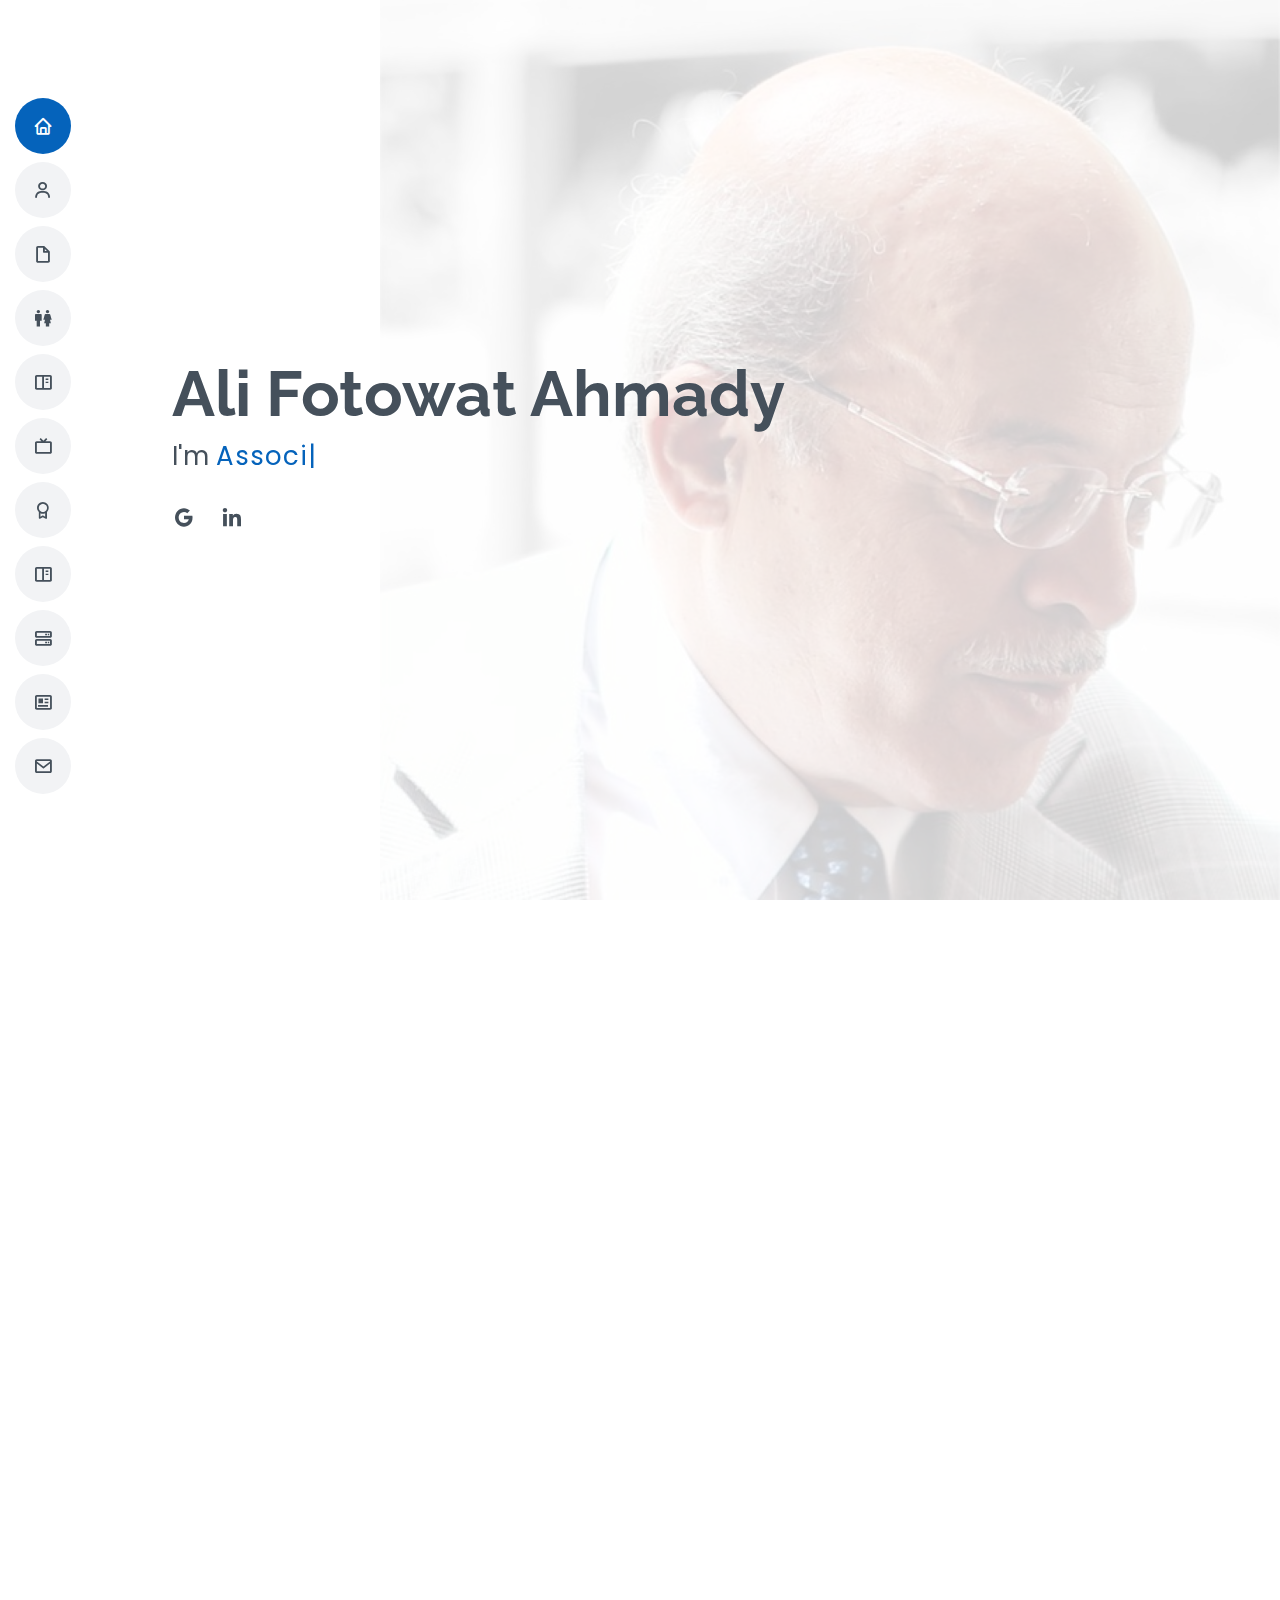
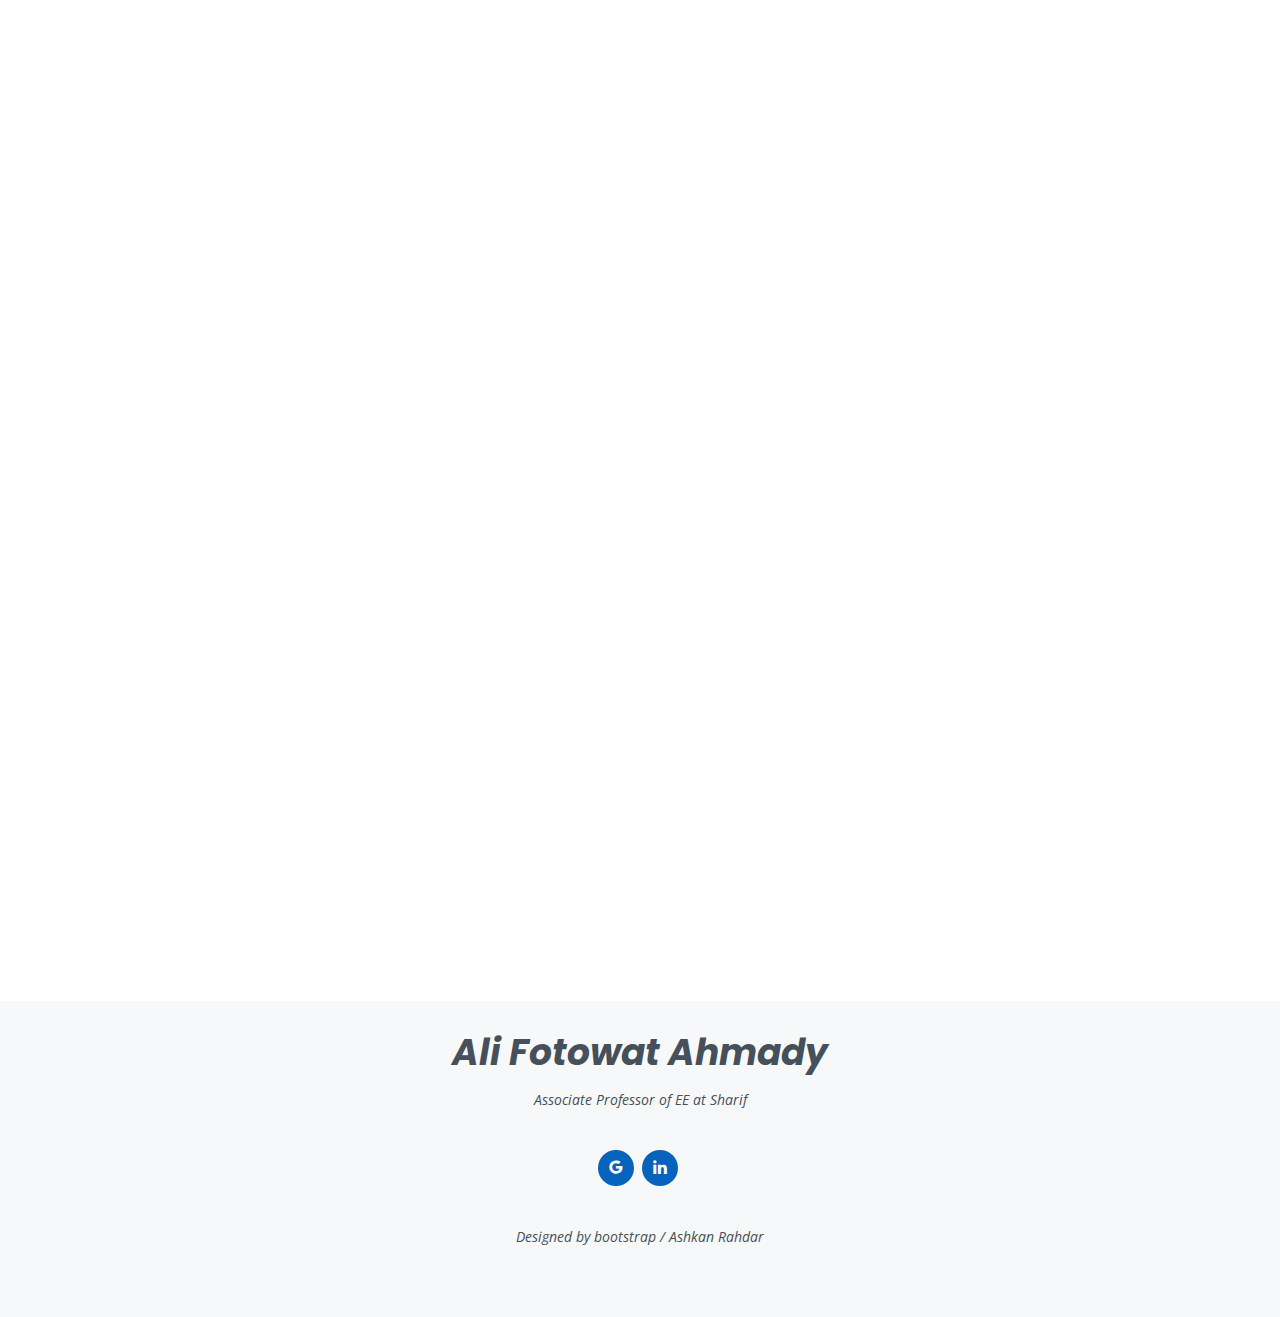
<file: index.html>
<!DOCTYPE html>
<html lang="en">

<head>
  <meta charset="utf-8">
  <meta content="width=device-width, initial-scale=1.0" name="viewport">

  <title>Ali Fotowat</title>
  <meta content="" name="description">
  <meta content="" name="keywords">

  <!-- Favicons -->
  <link href="assets/img/transistor.png" rel="icon">
  <link href="assets/img/apple-touch-icon.png" rel="apple-touch-icon">

  <!-- Google Fonts -->
  <link href="https://fonts.googleapis.com/css?family=Open+Sans:300,300i,400,400i,600,600i,700,700i|Raleway:300,300i,400,400i,500,500i,600,600i,700,700i|Poppins:300,300i,400,400i,500,500i,600,600i,700,700i" rel="stylesheet">

  <!-- Vendor CSS Files -->
  <link href="assets/vendor/aos/aos.css" rel="stylesheet">
  <link href="assets/vendor/bootstrap/css/bootstrap.min.css" rel="stylesheet">
  <link href="assets/vendor/bootstrap-icons/bootstrap-icons.css" rel="stylesheet">
  <link href="assets/vendor/boxicons/css/boxicons.min.css" rel="stylesheet">
  <link href="assets/vendor/glightbox/css/glightbox.min.css" rel="stylesheet">
  <link href="assets/vendor/swiper/swiper-bundle.min.css" rel="stylesheet">

  <!-- Template Main CSS File -->
  <link href="assets/css/style.css" rel="stylesheet">

  <!-- =======================================================
  * Template Name: MyResume
  * Updated: Mar 10 2023 with Bootstrap v5.2.3
  * Template URL: https://bootstrapmade.com/free-html-bootstrap-template-my-resume/
  * Author: BootstrapMade.com
  * License: https://bootstrapmade.com/license/
  ======================================================== -->
</head>

<body>

  <!-- ======= Mobile nav toggle button ======= -->
  <!-- <button type="button" class="mobile-nav-toggle d-xl-none"><i class="bi bi-list mobile-nav-toggle"></i></button> -->
  <i class="bi bi-list mobile-nav-toggle d-lg-none"></i>
  <!-- ======= Header ======= -->
  <header id="header" class="d-flex flex-column justify-content-center">

    <nav id="navbar" class="navbar nav-menu">
      <ul>
        <li><a href="#hero" class="nav-link scrollto active"><i class="bx bx-home"></i> <span>Home</span></a></li>
        <li><a href="#about" class="nav-link scrollto"><i class="bx bx-user"></i> <span>About</span></a></li>
        <li><a href="#resume" class="nav-link scrollto"><i class="bx bx-file-blank"></i> <span>Resume</span></a></li>
        <li><a href="#Researchers" class="nav-link scrollto"><i class="bx bx-male-female"></i> <span>Research Team</span></a></li>
        <li><a href="#Publications" class="nav-link scrollto"><i class="bx bx-book-content"></i> <span>Publications</span></a></li>
        <li><a href="#inventions" class="nav-link scrollto"><i class="bx bx-tv"></i> <span>inventions</span></a></li>
        <li><a href="#Honors" class="nav-link scrollto"><i class="bx bx-award"></i> <span>Honors & Awards</span></a></li>
        <li><a href="#seminars" class="nav-link scrollto"><i class="bx bx-book-content"></i> <span>Seminars</span></a></li>
        <li><a href="#Courses" class="nav-link scrollto"><i class="bx bx-server"></i> <span>Courses</span></a></li>
        <li><a href="#News" class="nav-link scrollto"><i class="bx bx-news"></i> <span>News</span></a></li>
        <li><a href="#contact" class="nav-link scrollto"><i class="bx bx-envelope"></i> <span>Contact</span></a></li>
      </ul>
    </nav><!-- .nav-menu -->

  </header><!-- End Header -->

  <!-- ======= Intro Section ======= -->
  <section id="hero" class="d-flex flex-column justify-content-center">
    <div class="container" data-aos="zoom-in" data-aos-delay="100">
      <h1>Ali Fotowat Ahmady</h1>
      <p>I'm <span class="typed" data-typed-items="Associate Professor of EE at Sharif, CEO of Kavoshkaam"></span></p>
      <div class="social-links">
        <a href="https://scholar.google.com/citations?user=PkLFUfkAAAAJ&hl=en" class="google-plus"><i class="bx bxl-google"></i></a>
        <a href="https://www.linkedin.com/in/ali-fotowat/" class="linkedin"><i class="bx bxl-linkedin"></i></a>
      </div>
    </div>
  </section><!-- End Intro -->

  <main id="main">

    <!-- ======= About Section ======= -->
    <section id="about" class="about">
      <div class="container" data-aos="fade-up">

        <div class="section-title">
          <h2>About</h2>
          <p>Ali Fotowat-Ahmady was born in Tehran, Iran, in 1958. He received the B.S. degree from the California Institute of Technology, Pasadena, CA, USA, in 1980, and the M.S. and Ph.D. degrees in electrical engineering from Stanford University, Stanford, CA, USA, in 1982 and 1991, respectively. He started his career at Philips Semiconductor in Sunnyvale, CA, USA, in 1987 where he developed several integrated circuits for mobile phones. In 1991 he joined the Electrical Engineering Department of Sharif University of Technology, Tehran, Iran. His research interests include advanced integrated circuits for energy savings and communication/positioning applications. </p>
        </div>

        <div class="row">
          <div class="col-lg-4">
            <img src="assets/img/DR.jpg" class="img-fluid" alt="">
          </div>
          <div class="col-lg-8 pt-4 pt-lg-0 content">
            <h3>Associate Professor of EE at Sharif</h3>
            <p class="fst-italic">
              Seeking system and custom IC design consulting projects in the areas of 4G-LTE, IoT and M2M, DSRC, GNSS, Wearable electronics and Automotive radar. In the past 23 years in our consulting company we have finished and delivered more than 70 such projects.
            </p>
            <div class="row">
              <div class="col-lg-6">
                <ul>
                  <li><i class="bi bi-chevron-right"></i> <strong>Phone:</strong> <span>+982166165919</span></li>
                  <li><i class="bi bi-chevron-right"></i> <strong>City:</strong> <span>Tehran, IRAN</span></li>
                </ul>
              </div>
              <div class="col-lg-6">
                <ul>
                  <li><i class="bi bi-chevron-right"></i> <strong>Email:</strong> <span>afotowat@sharif.edu</span></li>
                  <li><i class="bi bi-chevron-right"></i> <strong>Visiting Time:</strong> <span>9 - 11 am</span></li>
                </ul>
              </div>
            </div>
            <p>
              Due to his interests in entrepreneurial engineering, he has been the co-founder of several companies and continues advising his students on the same. Dr. Fotowat-Ahmady is a three times recipient of the Kharazmi Science and Engineering Award for his work on low-power microelectronics and communication ICs. He is a member of the IEEE Solid-State Society and has been the adviser of the society's Sharif Electrical Engineering student chapter. He is also a member of the executive committee of the Karaya Angel Fund (An NGO promoting new start-ups).
            </p>
          </div>
        </div>

      </div>
    </section><!-- End About Section -->

    <!-- ======= Facts Section ======= -->
    <section id="facts" class="facts">
      <div class="container" data-aos="fade-up">

        <div class="section-title">
          <h2>Facts</h2>
          <p>Teaching more than 30 years in Sharif University. Seeking system and custom IC design consulting projects in the areas of 4G-LTE, IoT and M2M, DSRC, GNSS, Wearable electronics and Automotive radar.</p>
        </div>

        <div class="row">

          <div class="col-lg-3 col-md-6">
            <div class="count-box">
              <i class="bi bi-emoji-smile"></i>
              <span data-purecounter-start="0" data-purecounter-end="1100" data-purecounter-duration="1" class="purecounter"></span>
              <p>students</p>
            </div>
          </div>

          <div class="col-lg-3 col-md-6 mt-5 mt-md-0">
            <div class="count-box">
              <i class="bi bi-journal-richtext"></i>
              <span data-purecounter-start="0" data-purecounter-end="111" data-purecounter-duration="1" class="purecounter"></span>
              <p>Publications</p>
            </div>
          </div>

          <div class="col-lg-3 col-md-6 mt-5 mt-lg-0">
            <div class="count-box">
              <i class="bi bi-list"></i>
              <span data-purecounter-start="0" data-purecounter-end="720" data-purecounter-duration="1" class="purecounter"></span>
              <p>Citations</p>
            </div>
          </div>

          <div class="col-lg-3 col-md-6 mt-5 mt-lg-0">
            <div class="count-box">
              <i class="bi bi-award"></i>
              <span data-purecounter-start="0" data-purecounter-end="25" data-purecounter-duration="1" class="purecounter"></span>
              <p>Awards</p>
            </div>
          </div>

        </div>

      </div>
    </section><!-- End Facts Section -->

    <!-- ======= Research Areas Section ======= -->
    <section id="Research_Areas" class="skills section-bg">
      <div class="container" data-aos="fade-up">

        <div class="section-title">
          <h2>Research Areas</h2>
          <p>Seeking system and custom IC design consulting projects in the areas of 4G-LTE, IoT and M2M, DSRC, GNSS, Wearable electronics and Automotive radar.</p>
        </div>
        <div class="row">
          <div class="col-lg-3">
            <a><i class="bx bi-list"></i></a>
            <strong>Wireless Systems & ICs</strong>
            <ul>
              <i class="bi bi-chevron-right"></i> <strong>Cognitive radio</strong> <ul>Fast Spectrum Sensing</ul>
            </ul>
            <ul>
              <i class="bi bi-chevron-right"></i> <strong>5G-Advanced</strong> 
              <div>
                <ul>IoT</ul>
                <ul>Connected Cars</ul>
              </div> 
            </ul>
            <ul>
              <i class="bi bi-chevron-right"></i> <strong>Positioning systems</strong> 
            </ul>
            <ul>
              <i class="bi bi-chevron-right"></i> <strong>Advanced RFIDs</strong> 
              <div>
                <ul>Active tags</ul>
                <ul>UWB tags</ul>
                <ul>Broadband antena matching</ul>
                <ul>Multi-Standard RFID reader</ul>
              </div> 
            </ul>
            <ul>
              <i class="bi bi-chevron-right"></i> <strong>WiFi</strong> 
              <div>
                <ul>DSRC(802.11 P)</ul>
                <ul>High data rate(802.11 ac)</ul>
                <ul>Traffic off-loading</ul>
              </div> 
            </ul>
          </div>
          <div class="col-lg-3">
            <img src="assets/img/Research/Wireless.png" class="img-fluid" alt="">
          </div>
          <div class="row col-lg-6">
            <div class="col-lg-6">
              <a><i class="bx bi-list"></i></a>
              <strong>Automotive</strong>
              <ul>
                <i class="bi bi-chevron-right"></i> <strong>Air Bag systems</strong>
              </ul>
              <ul>
                <i class="bi bi-chevron-right"></i> <strong>Fast battery charging</strong> 
              </ul>
              <ul>
                <i class="bi bi-chevron-right"></i> <strong>LIDAR</strong> 
              </ul>
              <ul>
                <i class="bi bi-chevron-right"></i> <strong>Advanced LED lamp drivers</strong> 
              </ul>
            </div>
            <div class="col-lg-4">
              <img src="assets/img/Research/Automotive.png" class="img-fluid" alt="">
            </div>
            <div class="col-lg-6">
              <ul>
                &nbsp;
              </ul>
            </div>
            <div class="col-lg-6">
              <ul>
                &nbsp;
              </ul>
              </ul>
            </div>
            <div class="col-lg-6">
              <a><i class="bx bi-list"></i></a>
              <strong>Bio Medical</strong>
              <ul>
                <i class="bi bi-chevron-right"></i> <strong>ECG monitoring</strong>
              </ul>
              <ul>
                <i class="bi bi-chevron-right"></i> <strong>Bio impedance monitoring</strong> 
              </ul>
            </div>
            <div class="col-lg-4">
              <img src="assets/img/Research/biomedical.png" class="img-fluid" alt="">
            </div>
          </div>
        </div>
      </div>
    </section> <!-- End Research Areas Section -->

    <!-- ======= Resume Section ======= -->
    <section id="resume" class="resume">
      <div class="container" data-aos="fade-up">

        <div class="section-title">
          <h2>Resume</h2>
          <p>You can see full resume in this <a href="assets/resume/EN_Resume.pdf">Full resume</a></p>
        </div>

        <div class="row">
          <div class="col-lg-6">
            <h3 class="resume-title">Education</h3>
            <div class="resume-item">
              <h4>Stanford University</h4>
              <h5>1982 - 1991</h5>
              <p><em>PhD , EE</em></p>
              <p>Activities and societies: IEEE member since 1978</p>
              <p>I was a Professor James D. Meindl student. I developed micropower systems and chips for implantable ultrasonic blood flow meters. These included integrated analog transcoductor-C filters with nA level currents, plus a low power FM transmitter. I also did some work on implantable antennas. I was probably one of the last PhD students in the world "fabricating" my own chip. </p>
            </div>
            <div class="resume-item">
              <h4>Stanford University</h4>
              <h5>1980 - 1982</h5>
              <p><em>M.S. EE , Microelectronics</em></p>
            </div>
            <div class="resume-item">
              <h4>Caltech</h4>
              <h5>1978 - 1980</h5>
              <p><em>Bachelor's degree , Electrical (electronics)</em></p>
              <p>Caltech is a very special place. The professors are few but the best experts in the world. Slobodan Cuk and Robert D. Middlebrook (An unquestionable master of Electronics) and John Chome (who taught at Caltech) had the highest impact on me. I learned how to innovate and invent from Prof. Cuk.</p>
            </div>
            <div class="resume-item">
              <h4>University of Michigan</h4>
              <h5>1977 - 1978</h5>
              <p><em>B.S EE</em></p>
              <p>Grade: Honor student</p>
            </div>
            <div class="resume-item">
              <h4>Sharif University of Technology</h4>
              <h5>1976 - 1977</h5>
              <p><em>B.S EE</em></p>
            </div>
          </div>
          <div class="col-lg-6">
            <div>
              <h3 class="resume-title">Sumary</h3>
              <div class="resume-item pb-0">
                <h4>Ali Fotowat Ahmady</h4>
                <p><em>Ali Fotowat-Ahmady was born in Tehran, Iran, in 1958. He received the B.S. degree from the California Institute of Technology, Pasadena, CA, USA, in 1980, and the M.S. and Ph.D. degrees in electrical engineering from Stanford University, Stanford, CA, USA, in 1982 and 1991, respectively. He started his career at Philips Semiconductor in Sunnyvale, CA, USA, in 1987 where he developed several integrated circuits for mobile phones. In 1991 he joined the Electrical Engineering Department of Sharif University of Technology, Tehran, Iran. His research interests include advanced integrated circuits for energy savings and communication/positioning applications.</em></p>
                <!--<ul>
                  <li>Portland par 127,Orlando, FL</li>
                  <li>(123) 456-7891</li>
                  <li>alice.barkley@example.com</li>
                </ul>-->
            </div>
            <h3 class="resume-title">Experience</h3>
            <div class="resume-item">
              <h4>Associate Professor of Electrical Engineering</h4>
              <h5>sep 1991 - Present</h5>
              <p><em>Sharif University of Technology</em></p>
            </div>
            <div class="resume-item">
              <h4>Member of the Executive board</h4>
              <h5>Dec 2018 - Present</h5>
              <p><em>Karaya Angel Investors </em></p>
            </div>
            <div class="resume-item">
              <h4>Director</h4>
              <h5>sep 1991 - Present</h5>
              <p><em>Kavoshcom Asia R&D </em></p>
              <p>
                <ul>
                  <li>Custom (ASIC) integrated circuit design.</li>
                  <li>AVL and Fleet management products</li>
                  <li>Advanced mobile network planning and optimization</li>
                </ul>
              </p>
            </div>
            <div class="resume-item">
              <h4>IC Design Engineer</h4>
              <h5>Sep 1987 - Sep 1991</h5>
              <p><em>Philips Semiconductor Sunnyvale </em></p>
              <p>Responsible for the design of several RF integrated circuits that became the industry standard.</p>
            </div>
          </div>
        </div>

      </div>
    </section><!-- End Resume Section -->

    <!-- ======= Researchers Section ======= -->
    <section id="Researchers" class="testimonials section-bg">
      <div class="container justify-content-center" data-aos="fade-up" data-aos-delay="100">

        <div class="section-title">
          <h2>Research Team</h2>
        </div>
        <div class="section-title">
          <strong><u>Ph.D. Students</u></strong>
        </div>
        <div class="testimonials-slider swiper" data-aos="fade-up">
          <div class="swiper-wrapper">

            <div class="swiper-slide">
              <div class="testimonial-item">
                <img src="assets/img/testimonials/testimonials-1.jpg" class="testimonial-img" alt="">
                <h3>Ali Asghar Razavi Haeri</h3>
                <h4>receive and Send Data</h4>
                <p>
                  <i class="bx bxs-quote-alt-left quote-icon-left"></i>
                  Collaborating on these projects was an esteemed opportunity for me, as it allowed me to delve into the automotive industry by working on the deep learning component of the Central Radar Fusion Net Project. Moreover, I feel a strong sense of pride for my involvement in the signal processing phase of the Wearable Electronics initiative.
                  <i class="bx bxs-quote-alt-right quote-icon-right"></i>
                </p>
              </div>
            </div><!-- End testimonial item -->

            <div class="swiper-slide">
              <div class="testimonial-item">
                <img src="assets/img/testimonials/testimonials-4.jpg" class="testimonial-img" alt="">
                <h3>Sadra Tafaghodi</h3>
                <h4>Design LIDIR Car</h4>
                <p>
                  <i class="bx bxs-quote-alt-left quote-icon-left"></i>
                  It was a privilege to be part of these projects, where I had the chance to learn extensively about the automotive field through my work in the deep learning domain of the Central Radar Fusion Net Project. Additionally, I took great pride in my collaboration on the signal processing aspect of the Wearable Electronics endeavor.
                  <i class="bx bxs-quote-alt-right quote-icon-right"></i>
                </p>
              </div>
            </div><!-- End testimonial item -->
            <div class="swiper-slide">
              <div class="testimonial-item">
                <img src="assets/img/testimonials/testimonials-5.jpg" class="testimonial-img" alt="">
                <h3>Sobhan Dabidian</h3>
                <h4>Finding things in passageway</h4>
                <p>
                  <i class="bx bxs-quote-alt-left quote-icon-left"></i>
                  The opportunity to work on these projects was truly an honor, as it enabled me to gain extensive knowledge about the automotive industry through my involvement in the deep learning phase of the Central Radar Fusion Net Project. Equally noteworthy was my proud collaboration in the signal processing aspect of the Wearable Electronics initiative.
                  <i class="bx bxs-quote-alt-right quote-icon-right"></i>
                </p>
              </div>
            </div><!-- End testimonial item -->
          </div>
          <div class="swiper-pagination"></div>
        </div>
        <div class="section-title">
          <strong><u>M.A.Sc. Students</u></strong>
        </div>
        <div class="testimonials-slider swiper" data-aos="fade-up">
          <div class="swiper-wrapper">

            <div class="swiper-slide">
              <div class="testimonial-item">
                <img src="assets/img/Researchers/masumi_zadeh.jpg" class="testimonial-img" alt="">
                <h3>Masoud Masumi zadeh</h3>
                <h4>Single antenna radar design with more interference elimination</h4>
                <p>
                  <i class="bx bxs-quote-alt-left quote-icon-left"></i>
                  Having the chance to collaborate on these projects was an incredible privilege, as it provided me with a profound understanding of the automotive field by allowing me to contribute to the deep learning aspect of the Central Radar Fusion Net Project. Additionally, I am extremely proud of my involvement in the signal processing facet of the Wearable Electronics venture.
                  <i class="bx bxs-quote-alt-right quote-icon-right"></i>
                </p>
              </div>
            </div><!-- End testimonial item -->

            <div class="swiper-slide">
              <div class="testimonial-item">
                <img src="assets/img/Researchers/Rahimi.jpg" class="testimonial-img" alt="">
                <h3>Hamid Reza Rahimi</h3>
                <h4>Wearable Electronic</h4>
                <p>
                  <i class="bx bxs-quote-alt-left quote-icon-left"></i>
                  I consider it a great honor to have collaborated on these projects, where I immersed myself in the world of automotive advancements through my work on the deep learning component of the Central Radar Fusion Net Project. Furthermore, I took immense pride in my contributions to the signal processing aspect of the Wearable Electronics endeavor.
                  <i class="bx bxs-quote-alt-right quote-icon-right"></i>
                </p>
              </div>
            </div><!-- End testimonial item -->
          </div>
          <div class="swiper-pagination"></div>
        </div>
        <div class="section-title">
          <strong><u>B.S. Students</u></strong>
        </div>
        <div class="testimonials-slider swiper" data-aos="fade-up">
          <div class="swiper-wrapper">

            <div class="swiper-slide">
              <div class="testimonial-item">
                <img src="assets/img/Researchers/Rahdar.jpg" class="testimonial-img" alt="">
                <h3>Ashkan Rahdar</h3>
                <h4>Wearable Electronic &amp; Camera Radar Fusion Net</h4>
                <p>
                  <i class="bx bxs-quote-alt-left quote-icon-left"></i>
                  It was my honor collaborating on these projects. Learned a lot about Automotive by working in the deep learning part of the Central Radar Fusion Net Project; Also I have proudly collaborated in the signal processing part of the Wearable electronics.
                  <i class="bx bxs-quote-alt-right quote-icon-right"></i>
                </p>
              </div>
            </div><!-- End testimonial item -->

            <div class="swiper-slide">
              <div class="testimonial-item">
                <img src="assets/img/Researchers/Moradi.jpg" class="testimonial-img" alt="">
                <h3>Amirhossein Moradi</h3>
                <h4>battery tester &amp; Wearable electronic</h4>
                <p>
                  <i class="bx bxs-quote-alt-left quote-icon-left"></i>
                  Collaborating on these projects was a true honor, as I gained valuable insights into the automotive industry through my involvement in the deep learning component of the Central Radar Fusion Net Project. Additionally, I take great pride in my contribution to the signal processing aspect of the Wearable Electronics project.
                  <i class="bx bxs-quote-alt-right quote-icon-right"></i>
                </p>
              </div>
            </div><!-- End testimonial item -->

            <div class="swiper-slide">
              <div class="testimonial-item">
                <img src="assets/img/Researchers/panahandeh.jpg" class="testimonial-img" alt="">
                <h3>Mohammad Amin panahandeh</h3>
                <h4>Wearable electronic</h4>
                <p>
                  <i class="bx bxs-quote-alt-left quote-icon-left"></i>
                  It has been an absolute privilege to work on these projects, where I had the opportunity to delve into the realm of automotive technology by focusing on deep learning within the Central Radar Fusion Net Project. Equally gratifying was my proud involvement in the signal processing phase of the Wearable Electronics initiative.
                  <i class="bx bxs-quote-alt-right quote-icon-right"></i>
                </p>
              </div>
            </div><!-- End testimonial item -->
          </div>
          <div class="swiper-pagination"></div>
        </div>
        <div class="section-title">
          <div class="col-lg-6">
            <ul>
              &nbsp;
            </ul>
            <ul>
              &nbsp;
            </ul>
            <ul>
              &nbsp;
            </ul>
          </div>
          <!--<strong>you can see graduated students <a href="graduated_students.html"  class="portfolio-details-lightbox" data-glightbox="type: external" title="Portfolio Details">here</a></strong>-->
        </div>
      </div>
    </section><!-- End Researchers Section -->

    <!-- ======= Publications Section ======= -->
    <section id="Publications" class="resume">
      <div class="container" data-aos="fade-up">

        <div class="section-title">
          <h2>Publications</h2>
          <p>You can see <a href="https://scholar.google.com/citations?user=PkLFUfkAAAAJ&hl=en">google scholar</a></p>
        </div>

        <div class="row">
          <div class="col-lg-6">
            <h3 class="resume-title">IEEE</h3>
            <div class="resume-item">
              <h4>Self-aware data processing for power saving in resource-constrained iot cyber-physical systems</h4>
              <h5>2021</h5>
              <p>Ehsan Hadizadeh Hafshejani, Nima TaheriNejad, Rozhan Rabbani, Zohreh Azizi, Shahabeddin Mohin, Ali Fotowat-Ahmady, Shahriar Mirabbasi</p>
              <p><em>IEEE Sensors Journal 22 (4), 3648-3659</em></p>
            </div>
            <div class="resume-item">
              <h4>A W-band single-antenna FMCW radar transceiver with adaptive leakage cancellation</h4>
              <h5>2020</h5>
              <p>M Kalantari, W Li, H Shirinabadi, A Fotowat-Ahmady, CP Yue</p>
              <p><em>IEEE Journal of Solid-State Circuits 56 (6), 1655-1667</em></p>
            </div>
            <div class="resume-item">
              <h4>A low-power signal-dependent sampling technique: Analysis, implementation, and applications</h4>
              <h5>2020</h5>
              <p> EH Hafshejani, M Elmi, N TaheriNejad, A Fotowat-Ahmady, S Mirabbasi </p>
              <p><em>IEEE Transactions on Circuits and Systems I: Regular Papers 67 (12), 4334-4347</em></p>
            </div>
            <div class="resume-item">
              <h4>A tunable reflection/transmission coefficient circuit using a 45° hybrid coupler with two orthogonal variables</h4>
              <h5>2019</h5>
              <p> M Kalantari, X Meng, A Fotowat-Ahmady, CP Yue</p>
              <p><em>IEEE Transactions on Microwave Theory and Techniques 67 (4), 1402-1411</em></p>
            </div>
            <div class="resume-item">
              <h4>Analysis and design of power harvesting circuits for ultra-low power applications</h4>
              <h5>2016</h5>
              <p> AAR Haeri, MG Karkani, M Sharifkhani, M Kamarei, A Fotowat-Ahmady </p>
              <p><em>IEEE Transactions on Circuits and Systems I: Regular Papers 64 (2), 471-479</em></p>
            </div>
            <div class="resume-item">
              <a href="Publications_IEEE.html" class="portfolio-details-lightbox" data-glightbox="type: external" title="Portfolio Details">More</a>
            </div>
          </div>
          <div class="col-lg-6">
            <div>
              <h3 class="resume-title">Other Journals</h3>
              <div class="resume-item">
                <h4>True Class-E Design For Inductive Coupling Wireless Power Transfer Applications</h4>
                <h5>2022</h5>
                <p>AAR Haeri, A Safarian, A Fotowat-Ahmady</p>
                <p><em>2022 30th International Conference on Electrical Engineering (ICEE), 864-868</em></p>
              </div>
              <div class="resume-item">
                <h4>Precise Model Extraction for Li-Ion Batteries Using Segmented Columb Counting and Kalman Filtering</h4>
                <h5>2022</h5>
                <p>A FatokKiani, A Ghanbarian, A Esteghamat, A Fotowat-Ahmady, F Tahami</p>
                <p><em>2022 30th International Conference on Electrical Engineering (ICEE), 817-822s</em></p>
              </div>
              <div class="resume-item">
                <a href="Publications_Other.html" class="portfolio-details-lightbox" data-glightbox="type: external" title="Portfolio Details">More</a>
              </div>
            <h3 class="resume-title">Books</h3>
            <div class="resume-item">
              <h4>Introduction to Wireless Communication Circuits (River Publishers Series in Circuits and Systems) 2nd Edition</h4>
              <h5>2018</h5>
              <p>Forouhar Farzaneh, Ali Fotowat, Mahmoud Kamarei, Ali Nikoofard, Mohammad Elmi, Behzad Razavi</p>
              <p><em><a href="https://www.amazon.com/Introduction-Wireless-Communication-Circuits-Publishers/dp/8770221405/ref=mp_s_a_1_3?keywords=farzaneh+communication&qid=1585650055&sr=8-3">amazon</a></p>
            </div>
            <div class="resume-item">
              <h4>Introduction to Wireless Communication Circuits</h4>
              <h5>2018</h5>
              <p>Forouhar Farzaneh, Ali Fotowat, Mahmood Kamarei, Ali Nikoofard, Mohammad Elmi, River Publishers</p>
            </div>
            <div class="resume-item">
              <h4>Translation to Persian of "RF Microelectronics"</h4>
              <h5>2012</h5>
              <p>Professor Behzad Razavi, Prentice Hall</p>
            </div>
          </div>
        </div>
      </div>
    </section><!-- End Publications Section -->

    <!-- ======= inventions Section ======= -->
    <section id="inventions" class="resume">
      <div class="container" data-aos="fade-up">
        <div class="section-title">
          <h2>Inventions</h2>
          <p>
            <ul class="bi bi-chevron-right">Zahra Atlasbaf, Z. Vahidpour, K. Frorghi, A. Fotowat, <strong>"A Fast Frequency Explorer Using Frequency Detector"</strong> ,<u>1391</u> </ul> 
            <ul class="bi bi-chevron-right">F.Behbahani, A.Fotowat-Ahmady, S.Navid,<strong>"Method and apparatus for self-calibration and testing of QPSK Transmitter/receiver IC's"</strong> ,<u>5,995,541, USA.</u> </ul> 
            <ul class="bi bi-chevron-right">A.Tabatabayi, A.Fotowat-Ahmady, S.Navid,<strong>"High-speed/high-slew-rate tri-modal all bipolar buffer/switch and method thereof"</strong>,<u>5,892,376, USA</u> .</ul> 
            <ul class="bi bi-chevron-right">F.Behbahani, A.Fotowat-Ahmady, S.Navid,<strong>"Quadrature signal generator with spike-less prescalar circuit"</strong>,<u>5,808,499, USA.</u> </ul>
            <ul class="bi bi-chevron-right">A.Fotowat-Ahmady, M.Ali Ahmad, S.Navid,<strong>"Dynamic range extension of a log amplifier with temperature and process compensation"</strong>,<u>5,790,943, USA.</u> </ul> 
            <ul class="bi bi-chevron-right">F.Behbahani, A.Fotowat-Ahmady, S.Navid,<strong>"Comparator with smooth start-up for high frequencies"</strong> ,<u>5,606,272, USA.</u> </ul>
            <ul class="bi bi-chevron-right">C.Perspective, S.Navid, A.Fotowat-Ahmady,<strong>"IF amplifier/limiter with positive feedback"</strong>, <u>5,596,299, USA</u>.</ul> 
            <ul class="bi bi-chevron-right">A.Fotowat-Ahmady, S.Navid,<strong>"Low voltage, simplified and temperature compensated logarithmic detector"</strong> ,<u>5,338,985, USA.</u> </ul>
            <ul class="bi bi-chevron-right">A.Fotowat-Ahmady, S.Navid,<strong>"Temperature-Compensated logarithmic detector having a wide dynamic range"</strong>,<u>5,296,761, USA.</u> </ul>            
            <ul class="bi bi-chevron-right">K.shakeri, A.Mehrnia, A.Eftekhar, M.Nasiri, A.Fotowat-Ahmady,<strong>"Efficient Epoch processing in multichannel global positioning system (GPS) receiver"</strong>,<u>7,173,957 B2, USA.</u> </ul> 
            <ul class="bi bi-chevron-right">A.Parsa, A.Fotowat-Ahmady, A.Faghfouri, M.Jenabi, E.S.Han,<strong>"Quadrature modulator and calibration method"</strong>,<u>7,548,591, USA.</u> </ul>
            <ul class="bi bi-chevron-right">S.Navid, A.Fotowat-Ahmady, F.Behbahani,<strong>"Low voltage temperature and VCC compensated RF mixer"</strong>,<u>6,138,000, USA.</u> </ul>
            <ul class="bi bi-chevron-right">Tohidian M, Staszewski RB, Ahmady AF, Mehr SA, Kamarei M, Ndagijimana F, inventors; Technische Universiteit Delft, assignee. <strong>"Quadrature LC tank digitally controlled ring oscillator"</strong>.<u>United States patent US 9,641,164. 2017 May 2.</u> </ul>
          </p>
        </div>
      </div>
    </section><!-- End inventions Section -->

    
    <!-- ======= Honor Section ======= -->
    <section id="Honors" class="resume">
      <div class="container" data-aos="fade-up">
        <div class="section-title">
          <h2>Honors and Awards</h2>
          <p>
            <ul class="bi bi-chevron-right">General chair of 26th Conference of Electrical Engineering (ICEE-2018).</ul> 

            <ul class="bi bi-chevron-right">General chair and Scientific Committee Member of 25th Conference of Electrical Engineering KNTU 2017 (ICEE-2017).</ul> 
            
            <ul class="bi bi-chevron-right">Second place winner of the 24th Kharazmi International Science award for innovations in the design Gps, and for LED satellites. Feb 2011.</ul> 
            
            <ul class="bi bi-chevron-right">Third place winner of the 12th Kharazmi International Science</ul> 
            
            <ul class="bi bi-chevron-right">award for On line monitoring system for production data. Feb 1999.</ul> 
            
            <ul class="bi bi-chevron-right">Second place winner of the 9th Kharazmi International Science award for innovations in the design of GSM, and DECT RF chips Feb 1996.</ul> 
            
            <ul class="bi bi-chevron-right">Recognition by the graduating class of 1995 as one of the best EE professors.</ul> 
            
            <ul class="bi bi-chevron-right">Philips Semiconductor Gold patent of the year award (1995)</ul> 
            
            <ul class="bi bi-chevron-right">Recognition by the faculty of electrical engineering for outstanding contributions, Sep 1993IEEE member.</ul> 
            
            <ul class="bi bi-chevron-right">7th, and 19th rank in two national exams for university entrance out of 350,000 participants in Iran in June 1976.</ul> 
            
            <ul class="bi bi-chevron-right"> B.SC. with Honors from California Institute of Technology,June</ul>
          </p>
        </div>
      </div>
    </section><!-- End inventions Section -->

    <!-- ======= seminars Section ======= -->
    <section id="seminars" class="resume">
      <div class="container" data-aos="fade-up">
        <div class="row section-title">
          <h2>Seminars</h2>
          <div class="row col-lg-6">
            <div class="section-title container resume">
              <h1>invited papers, seminars and tutorials after 1999 </h1> 
            </div>
            <p> 
              <ul>Optical Fiber Communications, Technology, Systems and Circuits Overview, 2012.</ul>

              <ul>Global Opportunities in MicroElectronics Iranian Opportunities, 2012.</ul>
              
              <ul>Efficient utilization of radio spectrum based on DSA, 2011.</ul>
              
              <ul>Smart Grid Workshop, 2010.</ul>
              
              <ul>WiMax Workshop, 2009.</ul>
              
              <ul>Ultra-Wideband Technology, 2009.</ul>

              <ul><a href="seminars.html" class="portfolio-details-lightbox" data-glightbox="type: external" title="Portfolio Details">more</a></ul>
            </p>
          </div>
          <div class="row col-lg-6">
            <div class="section-title container resume">
              <h1>Other Seminars</h1> 
            </div>
            <p> 
              <ul>Optical Fiber Communications, Technology, Systems and Circuits Overview, 2012.</ul>
  
              <ul>Global Opportunities in MicroElectronics Iranian Opportunities, 2012.</ul>
              
              <ul>Efficient utilization of radio spectrum based on DSA, 2011.</ul>
              
              <ul>Smart Grid Workshop, 2010.</ul>
              
              <ul>WiMax Workshop, 2009.</ul>
              
              <ul>Ultra-Wideband Technology, 2009.</ul>
  
              <ul><a href="seminars.html" class="portfolio-details-lightbox" data-glightbox="type: external" title="Portfolio Details">more</a></ul>
            </p>
          </div>
        </div>
      </div>
    </section><!-- End inventions Section -->

    <!-- ======= Courses Section ======= -->
    <section id="Courses" class="services">
      <div class="container" data-aos="fade-up">

        <div class="section-title">
          <h2>Courses</h2>
        </div>

        <div class="row">

          <div class="col-lg-3 col-md-6 d-flex align-items-stretch" data-aos="zoom-in" data-aos-delay="100">
            <div class="icon-box iconbox-blue">
              <div class="icon">
                <svg width="100" height="100" viewBox="0 0 600 600" xmlns="http://www.w3.org/2000/svg">
                  <path stroke="none" stroke-width="0" fill="#f5f5f5" d="M300,521.0016835830174C376.1290562159157,517.8887921683347,466.0731472004068,529.7835943286574,510.70327084640275,468.03025145048787C554.3714126377745,407.6079735673963,508.03601936045806,328.9844924480964,491.2728898941984,256.3432110539036C474.5976632858925,184.082847569629,479.9380746630129,96.60480741107993,416.23090153303,58.64404602377083C348.86323505073057,18.502131276798302,261.93793281208167,40.57373210992963,193.5410806939664,78.93577620505333C130.42746243093433,114.334589627462,98.30271207620316,179.96522072025542,76.75703585869454,249.04625023123273C51.97151888228291,328.5150500222984,13.704378332031375,421.85034740162234,66.52175969318436,486.19268352777647C119.04800174914682,550.1803526380478,217.28368757567262,524.383925680826,300,521.0016835830174"></path>
                </svg>
                <i class="bx bx-book-content"></i>
              </div>
              <h4><a>Principals of Electrical Engineering</a></h4>
              <p>Undergraduate</p>
            </div>
          </div>

          <div class="col-lg-3 col-md-6 d-flex align-items-stretch mt-4 mt-md-0" data-aos="zoom-in" data-aos-delay="200">
            <div class="icon-box iconbox-orange ">
              <div class="icon">
                <svg width="100" height="100" viewBox="0 0 600 600" xmlns="http://www.w3.org/2000/svg">
                  <path stroke="none" stroke-width="0" fill="#f5f5f5" d="M300,582.0697525312426C382.5290701553225,586.8405444964366,449.9789794690241,525.3245884688669,502.5850820975895,461.55621195738473C556.606425686781,396.0723002908107,615.8543463187945,314.28637112970534,586.6730223649479,234.56875336149918C558.9533121215079,158.8439757836574,454.9685369536778,164.00468322053177,381.49747125262974,130.76875717737553C312.15926192815925,99.40240125094834,248.97055460311594,18.661163978235184,179.8680185752513,50.54337015887873C110.5421016452524,82.52863877960104,119.82277516462835,180.83849132639028,109.12597500060166,256.43424936330496C100.08760227029461,320.3096726198365,92.17705696193138,384.0621239912766,124.79988738764834,439.7174275375508C164.83382741302287,508.01625554203684,220.96474134820875,577.5009287672846,300,582.0697525312426"></path>
                </svg>
                <i class="bx bx-file"></i>
              </div>
              <h4><a>Engineering Ethics and Environment</a></h4>
              <p>Undergraduate</p>
            </div>
          </div>

          <div class="col-lg-3 col-md-6 d-flex align-items-stretch mt-4 mt-lg-0" data-aos="zoom-in" data-aos-delay="300">
            <div class="icon-box iconbox-pink">
              <div class="icon">
                <svg width="100" height="100" viewBox="0 0 600 600" xmlns="http://www.w3.org/2000/svg">
                  <path stroke="none" stroke-width="0" fill="#f5f5f5" d="M300,541.5067337569781C382.14930387511276,545.0595476570109,479.8736841581634,548.3450877840088,526.4010558755058,480.5488172755941C571.5218469581645,414.80211281144784,517.5187510058486,332.0715597781072,496.52539010469104,255.14436215662573C477.37192572678356,184.95920475031193,473.57363656557914,105.61284051026155,413.0603344069578,65.22779650032875C343.27470386102294,18.654635553484475,251.2091493199835,5.337323636656869,175.0934190732945,40.62881213300186C97.87086631185822,76.43348514350839,51.98124368387456,156.15599469081315,36.44837278890362,239.84606092416172C21.716077023791087,319.22268207091537,43.775223500013084,401.1760424656574,96.891909868211,461.97329694683043C147.22146801428983,519.5804099606455,223.5754009179313,538.201503339737,300,541.5067337569781"></path>
                </svg>
                <i class="bx bx-tachometer"></i>
              </div>
              <h4><a>Communication Circuits</a></h4>
              <p>Undergraduate</p>
            </div>
          </div>

          <div class="col-lg-3 col-md-6 d-flex align-items-stretch mt-4 mt-lg-0" data-aos="zoom-in" data-aos-delay="100">
            <div class="icon-box iconbox-yellow">
              <div class="icon">
                <svg width="100" height="100" viewBox="0 0 600 600" xmlns="http://www.w3.org/2000/svg">
                  <path stroke="none" stroke-width="0" fill="#f5f5f5" d="M300,503.46388370962813C374.79870501325706,506.71871716319447,464.8034551963731,527.1746412648533,510.4981551193396,467.86667711651364C555.9287308511215,408.9015244558933,512.6030010748507,327.5744911775523,490.211057578863,256.5855673507754C471.097692560561,195.9906835881958,447.69079081568157,138.11976852964426,395.19560036434837,102.3242989838813C329.3053358748298,57.3949838291264,248.02791733380457,8.279543830951368,175.87071277845988,42.242879143198664C103.41431057327972,76.34704239035025,93.79494320519305,170.9812938413882,81.28167332365135,250.07896920659033C70.17666984294237,320.27484674793965,64.84698225790005,396.69656628748305,111.28512138212992,450.4950937839243C156.20124167950087,502.5303643271138,231.32542653798444,500.4755392045468,300,503.46388370962813"></path>
                </svg>
                <i class="bx bx-layer"></i>
              </div>
              <h4><a>Analog Electronics</a></h4>
              <p>Undergraduate</p>
            </div>
          </div>
          <div class="col-lg-3 col-md-6 d-flex align-items-stretch mt-4 mt-lg-0" data-aos="zoom-in" data-aos-delay="200">
          </div>

          <div class="col-lg-3 col-md-6 d-flex align-items-stretch mt-4 mt-lg-0" data-aos="zoom-in" data-aos-delay="200">
            <div class="icon-box iconbox-red">
              <div class="icon">
                <svg width="100" height="100" viewBox="0 0 600 600" xmlns="http://www.w3.org/2000/svg">
                  <path stroke="none" stroke-width="0" fill="#f5f5f5" d="M300,532.3542879108572C369.38199826031484,532.3153073249985,429.10787420159085,491.63046689027357,474.5244479745417,439.17860296908856C522.8885846962883,383.3225815378663,569.1668002868075,314.3205725914397,550.7432151929288,242.7694973846089C532.6665558377875,172.5657663291529,456.2379748765914,142.6223662098291,390.3689995646985,112.34683881706744C326.66090330228417,83.06452184765237,258.84405631176094,53.51806209861945,193.32584062364296,78.48882559362697C121.61183558270385,105.82097193414197,62.805066853699245,167.19869350419734,48.57481801355237,242.6138429142374C34.843463184063346,315.3850353017275,76.69343916112496,383.4422959591041,125.22947124332185,439.3748458443577C170.7312796277747,491.8107796887764,230.57421082200815,532.3932930995766,300,532.3542879108572"></path>
                </svg>
                <i class="bx bx-slideshow"></i>
              </div>
              <h4><a>Principals of Electronics</a></h4>
              <p>Undergraduate</p>
            </div>
          </div>

          <div class="col-lg-3 col-md-6 d-flex align-items-stretch mt-4 mt-lg-0" data-aos="zoom-in" data-aos-delay="300">
            <div class="icon-box iconbox-teal">
              <div class="icon">
                <svg width="100" height="100" viewBox="0 0 600 600" xmlns="http://www.w3.org/2000/svg">
                  <path stroke="none" stroke-width="0" fill="#f5f5f5" d="M300,566.797414625762C385.7384707136149,576.1784315230908,478.7894351017131,552.8928747891023,531.9192734346935,484.94944893311C584.6109503024035,417.5663521118492,582.489472248146,322.67544863468447,553.9536738515405,242.03673114598146C529.1557734026468,171.96086150256528,465.24506316201064,127.66468636344209,395.9583748389544,100.7403814666027C334.2173773831606,76.7482773500951,269.4350130405921,84.62216499799875,207.1952322260088,107.2889140133804C132.92018162631612,134.33871894543012,41.79353780512637,160.00259165414826,22.644507872594943,236.69541883565114C3.319112789854554,314.0945973066697,72.72355303640163,379.243833228382,124.04198916343866,440.3218312028393C172.9286146004772,498.5055451809895,224.45579914871206,558.5317968840102,300,566.797414625762"></path>
                </svg>
                <i class="bx bx-arch"></i>
              </div>
              <h4><a>Analog Circuits</a></h4>
              <p>Undergraduate</p>
            </div>
          </div>
          </div>
          <div class="row">
            <div class="col-lg-3 col-md-6 d-flex align-items-stretch mt-4 mt-lg-0 justify-content-center" data-aos="zoom-in" data-aos-delay="300">
              <div class="icon-box iconbox-orange">
                <div class="icon">
                  <svg width="100" height="100" viewBox="0 0 600 600" xmlns="http://www.w3.org/2000/svg">
                    <path stroke="none" stroke-width="0" fill="#f5f5f5" d="M300,566.797414625762C385.7384707136149,576.1784315230908,478.7894351017131,552.8928747891023,531.9192734346935,484.94944893311C584.6109503024035,417.5663521118492,582.489472248146,322.67544863468447,553.9536738515405,242.03673114598146C529.1557734026468,171.96086150256528,465.24506316201064,127.66468636344209,395.9583748389544,100.7403814666027C334.2173773831606,76.7482773500951,269.4350130405921,84.62216499799875,207.1952322260088,107.2889140133804C132.92018162631612,134.33871894543012,41.79353780512637,160.00259165414826,22.644507872594943,236.69541883565114C3.319112789854554,314.0945973066697,72.72355303640163,379.243833228382,124.04198916343866,440.3218312028393C172.9286146004772,498.5055451809895,224.45579914871206,558.5317968840102,300,566.797414625762"></path>
                  </svg>
                  <i class="bx bx-home"></i>
                </div>
                <h4><a>Optical IC's</a></h4>
                <p>graduate</p>
              </div>
            </div>
            <div class="col-lg-3 col-md-6 d-flex align-items-stretch mt-4 mt-lg-0 justify-content-center" data-aos="zoom-in" data-aos-delay="300">
              <div class="icon-box iconbox-red">
                <div class="icon">
                  <svg width="100" height="100" viewBox="0 0 600 600" xmlns="http://www.w3.org/2000/svg">
                    <path stroke="none" stroke-width="0" fill="#f5f5f5" d="M300,566.797414625762C385.7384707136149,576.1784315230908,478.7894351017131,552.8928747891023,531.9192734346935,484.94944893311C584.6109503024035,417.5663521118492,582.489472248146,322.67544863468447,553.9536738515405,242.03673114598146C529.1557734026468,171.96086150256528,465.24506316201064,127.66468636344209,395.9583748389544,100.7403814666027C334.2173773831606,76.7482773500951,269.4350130405921,84.62216499799875,207.1952322260088,107.2889140133804C132.92018162631612,134.33871894543012,41.79353780512637,160.00259165414826,22.644507872594943,236.69541883565114C3.319112789854554,314.0945973066697,72.72355303640163,379.243833228382,124.04198916343866,440.3218312028393C172.9286146004772,498.5055451809895,224.45579914871206,558.5317968840102,300,566.797414625762"></path>
                  </svg>
                  <i class="bx bx-server"></i>
                </div>
                <h4><a>RF IC's</a></h4>
                <p>graduate</p>
              </div>
            </div>
            <div class="col-lg-3 col-md-6 d-flex align-items-stretch mt-4 mt-lg-0 justify-content-center" data-aos="zoom-in" data-aos-delay="300">
              <div class="icon-box iconbox-yellow">
                <div class="icon">
                  <svg width="100" height="100" viewBox="0 0 600 600" xmlns="http://www.w3.org/2000/svg">
                    <path stroke="none" stroke-width="0" fill="#f5f5f5" d="M300,566.797414625762C385.7384707136149,576.1784315230908,478.7894351017131,552.8928747891023,531.9192734346935,484.94944893311C584.6109503024035,417.5663521118492,582.489472248146,322.67544863468447,553.9536738515405,242.03673114598146C529.1557734026468,171.96086150256528,465.24506316201064,127.66468636344209,395.9583748389544,100.7403814666027C334.2173773831606,76.7482773500951,269.4350130405921,84.62216499799875,207.1952322260088,107.2889140133804C132.92018162631612,134.33871894543012,41.79353780512637,160.00259165414826,22.644507872594943,236.69541883565114C3.319112789854554,314.0945973066697,72.72355303640163,379.243833228382,124.04198916343866,440.3218312028393C172.9286146004772,498.5055451809895,224.45579914871206,558.5317968840102,300,566.797414625762"></path>
                  </svg>
                  <i class="bx bx-link"></i>
                </div>
                <h4><a>Advanced PLL   </a></h4>
                <p>graduate</p>
              </div>
            </div>
            <div class="col-lg-3 col-md-6 d-flex align-items-stretch mt-4 mt-lg-0 justify-content-center" data-aos="zoom-in" data-aos-delay="300">
              <div class="icon-box iconbox-blue ">
                <div class="icon">
                  <svg width="100" height="100" viewBox="0 0 600 600" xmlns="http://www.w3.org/2000/svg">
                    <path stroke="none" stroke-width="0" fill="#f5f5f5" d="M300,566.797414625762C385.7384707136149,576.1784315230908,478.7894351017131,552.8928747891023,531.9192734346935,484.94944893311C584.6109503024035,417.5663521118492,582.489472248146,322.67544863468447,553.9536738515405,242.03673114598146C529.1557734026468,171.96086150256528,465.24506316201064,127.66468636344209,395.9583748389544,100.7403814666027C334.2173773831606,76.7482773500951,269.4350130405921,84.62216499799875,207.1952322260088,107.2889140133804C132.92018162631612,134.33871894543012,41.79353780512637,160.00259165414826,22.644507872594943,236.69541883565114C3.319112789854554,314.0945973066697,72.72355303640163,379.243833228382,124.04198916343866,440.3218312028393C172.9286146004772,498.5055451809895,224.45579914871206,558.5317968840102,300,566.797414625762"></path>
                  </svg>
                  <i class="bx bx-layer"></i>
                </div>
                <h4><a>CMOS I</a></h4>
                <p>graduate</p>
              </div>
          </div>
        </div>

      </div>
    </section><!-- End Courses Section -->

    <!-- ======= News Section ======= -->
    <section id="News" class="portfolio section-bg">
  <div class="container" data-aos="fade-up">

    <div class="section-title">
      <h2>News</h2>
      <p>you can see Latest news here</p>
    </div>

    <div class="row">
      <div class="col-lg-12 d-flex justify-content-center" data-aos="fade-up" data-aos-delay="100">
        <ul id="portfolio-flters">
          <li data-filter="*" class="filter-active">All</li>
          <li data-filter=".filter-seminars">Seminars</li>
          <li data-filter=".filter-books">Books</li>
          <li data-filter=".filter-Courses">Courses</li>
        </ul>
      </div>
    </div>

    <div class="row portfolio-container" data-aos="fade-up" data-aos-delay="200">

      <div class="col-lg-4 col-md-6 portfolio-item filter-books">
        <div class="portfolio-wrap">
          <img src="assets/img/News/Book1.png" class="img-fluid" alt="">
          <div class="portfolio-info">
            <h4>INTRODUCTION TO WIRELESS COMMUNICATION CIRCUITS (RIVER PUBLISHERS SERIES IN CIRCUITS AND SYSTEMS) 2ND EDITION</h4>
            <p>Book</p>
            <div class="portfolio-links">
              <a href="https://www.amazon.com/Introduction-Wireless-Communication-Circuits-Publishers/dp/8770221405/ref=mp_s_a_1_3?keywords=farzaneh+communication&qid=1585650055&sr=8-3"><i class="bx bx-link"></i></a>
            </div>
          </div>
        </div>
      </div>

      <div class="col-lg-4 col-md-6 portfolio-item filter-Courses">
        <div class="portfolio-wrap">
          <img src="assets/img/News/course1.png" class="img-fluid" alt="">
          <div class="portfolio-info">
            <h4>Advanced oscilloscope training course</h4>
            <p>maktabkhooneh</p>
            <div class="portfolio-links">
              <a href="https://maktabkhooneh.org/course/%D8%A2%D9%85%D9%88%D8%B2%D8%B4-%D9%BE%DB%8C%D8%B4%D8%B1%D9%81%D8%AA%D9%87-%DA%A9%D8%A7%D8%B1-%D8%A8%D8%A7-%D8%A7%D8%B3%DB%8C%D9%84%D9%88%D8%B3%DA%A9%D9%88%D9%BE-mk224/"><i class="bx bx-link"></i></a>
            </div>
          </div>
        </div>
      </div>

      <div class="col-lg-4 col-md-6 portfolio-item filter-seminars">
        <div class="portfolio-wrap">
          <img src="assets/img/News/Seminar1.png" class="img-fluid" alt="">
          <div class="portfolio-info">
            <h4>Seminar1</h4>
            <p>Seminar</p>
            <div class="portfolio-links">
              <a href="assets/documents/smart grid.rar"><i class="bx bx-link"></i></a>
            </div>
          </div>
        </div>
      </div>

      <div class="col-lg-4 col-md-6 portfolio-item filter-seminars">
        <div class="portfolio-wrap">
          <img src="assets/img/News/Seminar2.jpg" class="img-fluid" alt="">
          <div class="portfolio-info">
            <h4>Seminar 2</h4>
            <p>Seminar</p>
            <div class="portfolio-links">
              <a href="portfolio-details.html" class="portfolio-details-lightbox" data-glightbox="type: external" title="Portfolio Details"><i class="bx bx-link"></i></a>
            </div>
          </div>
        </div>
      </div>

      <div class="col-lg-4 col-md-6 portfolio-item filter-seminars">
        <div class="portfolio-wrap">
          <img src="assets/img/News/Seminar3.jpg" class="img-fluid" alt="">
          <div class="portfolio-info">
            <h4>IEEE Award</h4>
            <p>IEEE</p>
            <div class="portfolio-links">
              <a href="https://www.linkedin.com/feed/update/urn:li:activity:7017099745969979392/"><i class="bx bx-link"></i></a>
            </div>
          </div>
        </div>
      </div>
    </div>

  </div>
    </section><!-- End News Section -->


    <!-- ======= Contact Section ======= -->
    <section id="contact" class="contact">
      <div class="container" data-aos="fade-up">

        <div class="section-title">
          <h2>Contact</h2>
        </div>

        <div class="row mt-1">

          <div class="col-lg-4">
            <div class="info">
              <div class="address">
                <i class="bi bi-geo-alt"></i>
                <h4>Location:</h4>
                <p>6th Floor - 602 East, Department of Electrical Engineering, Sharif University of Technology, Azadi Ave., P. O. Box 1155-4363, Tehran, Iran</p>
              </div>

              <div class="email">
                <i class="bi bi-envelope"></i>
                <h4>Email:</h4>
                <p>afotowat@sharif.edu</p>
              </div>

              <div class="phone">
                <i class="bi bi-phone"></i>
                <h4>Call:</h4>
                <p>+98 (21) 6616 - 5919</p>
                <p>+98 (912) 111 - 7364</p>
              </div>

            </div>

          </div>

          <div class="col-lg-8 mt-5 mt-lg-0">
            <iframe src="https://www.google.com/maps/embed?pb=!1m18!1m12!1m3!1d3239.917268982404!2d51.34912301153359!3d35.703653428627206!2m3!1f0!2f0!3f0!3m2!1i1024!2i768!4f13.1!3m3!1m2!1s0x3f8e00a8bc1a7e63%3A0x61a5a909b878501!2sSharif%20University%20of%20Technology!5e0!3m2!1sen!2s!4v1684601232213!5m2!1sen!2s" width="600" height="450" style="border:0;" allowfullscreen="" loading="lazy" referrerpolicy="no-referrer-when-downgrade" frameborder="0" style="border:0; width: 100%; height: 290px;" allowfullscreen></iframe>
          </div>

        </div>

      </div>
    </section><!-- End Contact Section -->

  </main><!-- End #main -->

  <!-- ======= Footer ======= -->
  <footer id="footer">
    <div class="container">
      <h3>Ali Fotowat Ahmady</h3>
      <p>Associate Professor of EE at Sharif</p>
      <div class="social-links">
        <!-- <a href="#" class="twitter"><i class="bx bxl-twitter"></i></a>
        <a href="#" class="facebook"><i class="bx bxl-facebook"></i></a>
        <a href="#" class="instagram"><i class="bx bxl-instagram"></i></a> -->
        <a href="https://scholar.google.com/citations?user=PkLFUfkAAAAJ&hl=en" class="google-plus"><i class="bx bxl-google"></i></a>
        <a href="https://www.linkedin.com/in/ali-fotowat/" class="linkedin"><i class="bx bxl-linkedin"></i></a>
      </div>
      <p>Designed by bootstrap  /  Ashkan Rahdar</p>
    </div>
  </footer><!-- End Footer -->

  <div id="preloader"></div>
  <a href="#" class="back-to-top d-flex align-items-center justify-content-center"><i class="bi bi-arrow-up-short"></i></a>

  <!-- Vendor JS Files -->
  <script src="assets/vendor/purecounter/purecounter_vanilla.js"></script>
  <script src="assets/vendor/aos/aos.js"></script>
  <script src="assets/vendor/bootstrap/js/bootstrap.bundle.min.js"></script>
  <script src="assets/vendor/glightbox/js/glightbox.min.js"></script>
  <script src="assets/vendor/isotope-layout/isotope.pkgd.min.js"></script>
  <script src="assets/vendor/swiper/swiper-bundle.min.js"></script>
  <script src="assets/vendor/typed.js/typed.min.js"></script>
  <script src="assets/vendor/waypoints/noframework.waypoints.js"></script>
  <script src="assets/vendor/php-email-form/validate.js"></script>

  <!-- Template Main JS File -->
  <script src="assets/js/main.js"></script>

</body>

</html>
</file>
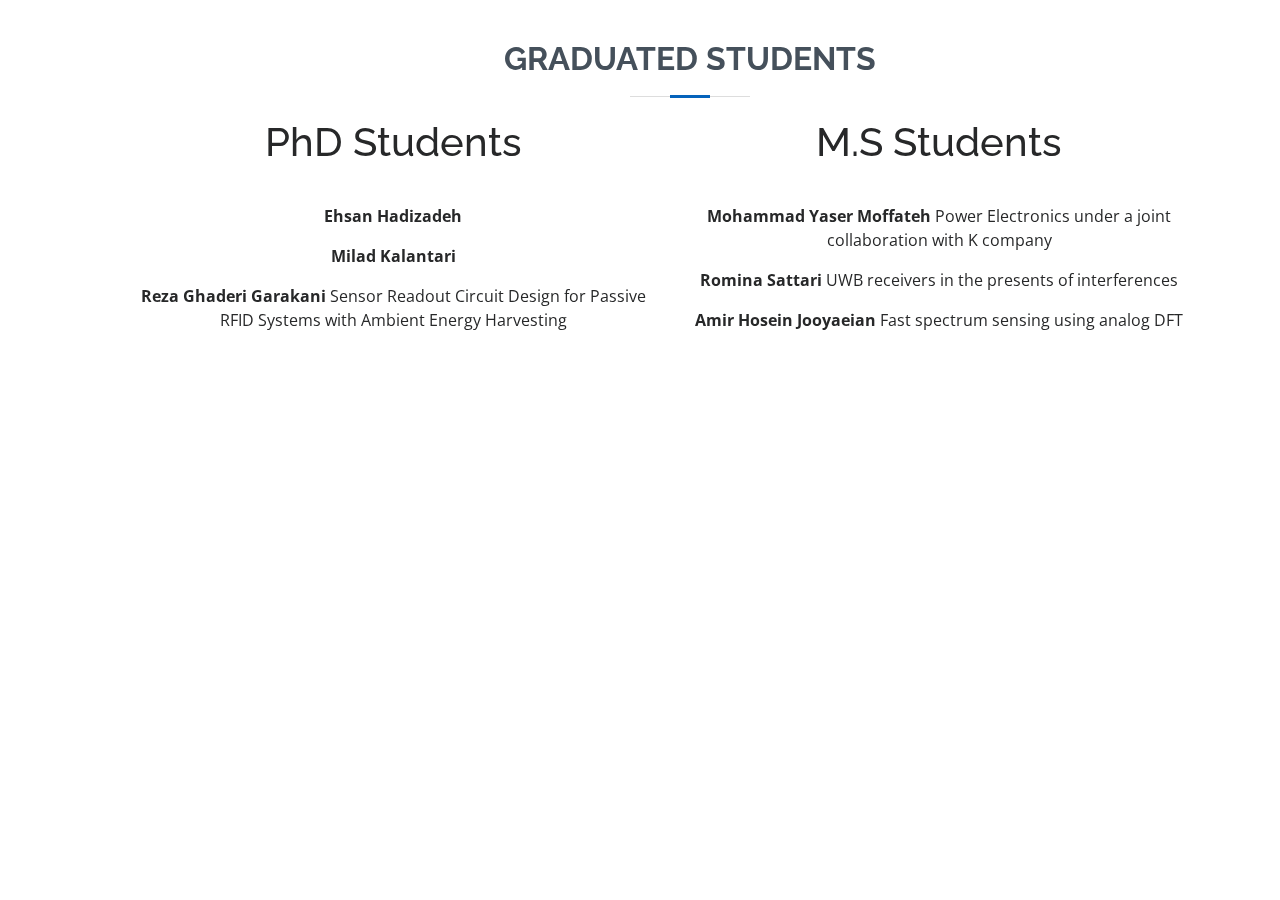
<file: graduated_students.html>
<!DOCTYPE html>
<html lang="en">

<head>
  <meta charset="utf-8">
  <meta content="width=device-width, initial-scale=1.0" name="viewport">

  <title>Graduated students</title>
  <meta content="" name="description">
  <meta content="" name="keywords">

  <!-- Favicons 
  <link href="assets/img/favicon.png" rel="icon">
  <link href="assets/img/apple-touch-icon.png" rel="apple-touch-icon">-->

  <!-- Google Fonts -->
  <link href="https://fonts.googleapis.com/css?family=Open+Sans:300,300i,400,400i,600,600i,700,700i|Raleway:300,300i,400,400i,500,500i,600,600i,700,700i|Poppins:300,300i,400,400i,500,500i,600,600i,700,700i" rel="stylesheet">

  <!-- Vendor CSS Files -->
  <link href="assets/vendor/aos/aos.css" rel="stylesheet">
  <link href="assets/vendor/bootstrap/css/bootstrap.min.css" rel="stylesheet">
  <link href="assets/vendor/bootstrap-icons/bootstrap-icons.css" rel="stylesheet">
  <link href="assets/vendor/boxicons/css/boxicons.min.css" rel="stylesheet">
  <link href="assets/vendor/glightbox/css/glightbox.min.css" rel="stylesheet">
  <link href="assets/vendor/swiper/swiper-bundle.min.css" rel="stylesheet">

  <!-- Template Main CSS File -->
  <link href="assets/css/style.css" rel="stylesheet">

  <!-- =======================================================
  * Template Name: MyResume
  * Updated: Mar 10 2023 with Bootstrap v5.2.3
  * Template URL: https://bootstrapmade.com/free-html-bootstrap-template-my-resume/
  * Author: BootstrapMade.com
  * License: https://bootstrapmade.com/license/
  ======================================================== -->
</head>

<body>

  <main id="main">

    <!-- ======= Portfolio Details Section ======= -->
    <section id="portfolio-details" class="portfolio-details">
      <div class="container" data-aos="fade-up">
        <div class="row section-title">
          <h2>Graduated Students</h2>
          <div class="row col-lg-6">
            <div class="section-title container resume">
              <h1>PhD Students </h1> 
            </div>
            <p> 
              <ul><strong>Ehsan Hadizadeh</strong></ul>

              <ul> <strong>Milad Kalantari </strong></ul>
              
              <ul><strong>Reza Ghaderi Garakani</strong> Sensor Readout Circuit Design for Passive RFID Systems with Ambient Energy Harvesting </ul>
            </p>
          </div>
          <div class="row col-lg-6">
            <div class="section-title container resume">
              <h1>M.S Students</h1> 
            </div>
            <p> 
              <ul><strong>Mohammad Yaser Moffateh</strong> Power Electronics under a joint collaboration with K company </ul>
              
              <ul><strong>Romina Sattari</strong> UWB receivers in the presents of interferences </ul>
              <ul><strong>Amir Hosein Jooyaeian </strong> Fast spectrum sensing using analog DFT </ul>
            </p>
          </div>
        </div>
      </div>
    </section><!-- End Portfolio Details Section -->

  </main><!-- End #main -->

  <div id="preloader"></div>
  <a href="#" class="back-to-top d-flex align-items-center justify-content-center"><i class="bi bi-arrow-up-short"></i></a>

  <!-- Vendor JS Files -->
  <script src="assets/vendor/purecounter/purecounter_vanilla.js"></script>
  <script src="assets/vendor/aos/aos.js"></script>
  <script src="assets/vendor/bootstrap/js/bootstrap.bundle.min.js"></script>
  <script src="assets/vendor/glightbox/js/glightbox.min.js"></script>
  <script src="assets/vendor/isotope-layout/isotope.pkgd.min.js"></script>
  <script src="assets/vendor/swiper/swiper-bundle.min.js"></script>
  <script src="assets/vendor/typed.js/typed.min.js"></script>
  <script src="assets/vendor/waypoints/noframework.waypoints.js"></script>
  <script src="assets/vendor/php-email-form/validate.js"></script>

  <!-- Template Main JS File -->
  <script src="assets/js/main.js"></script>

</body>

</html>
</file>
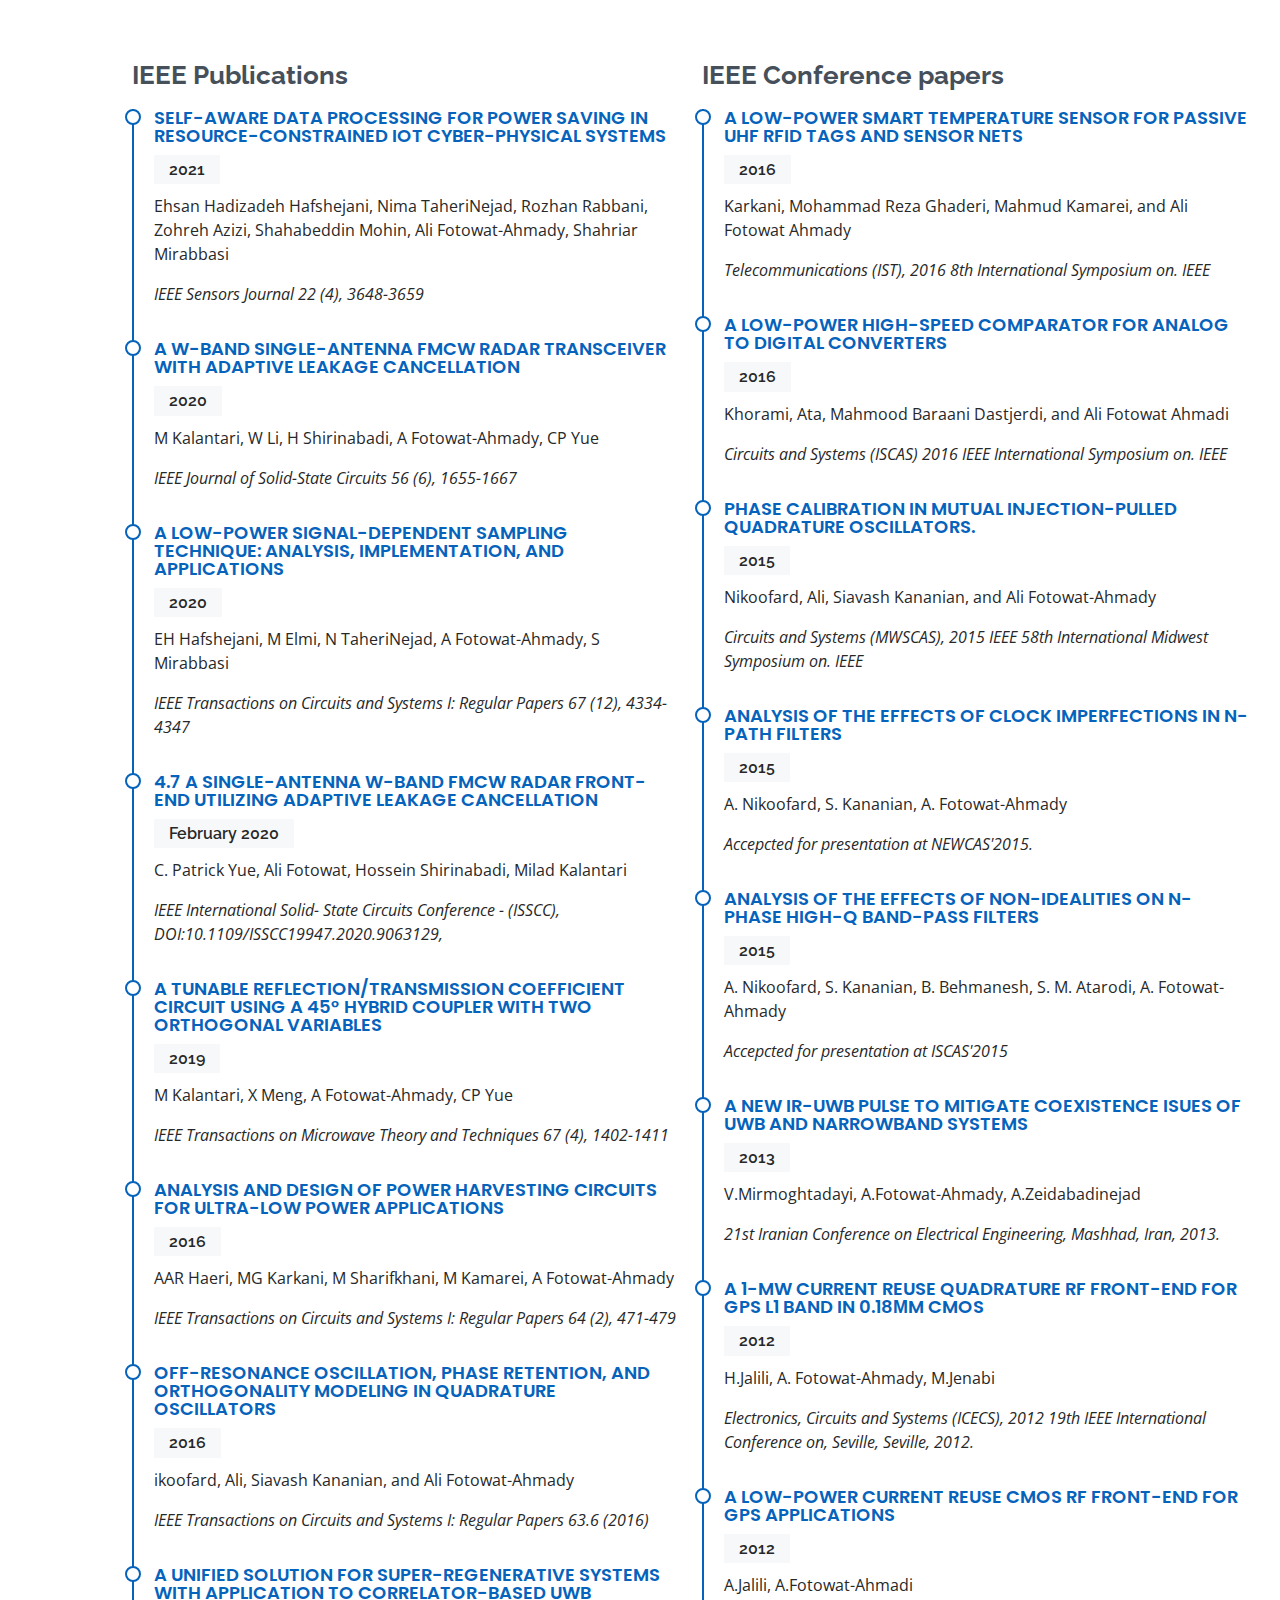
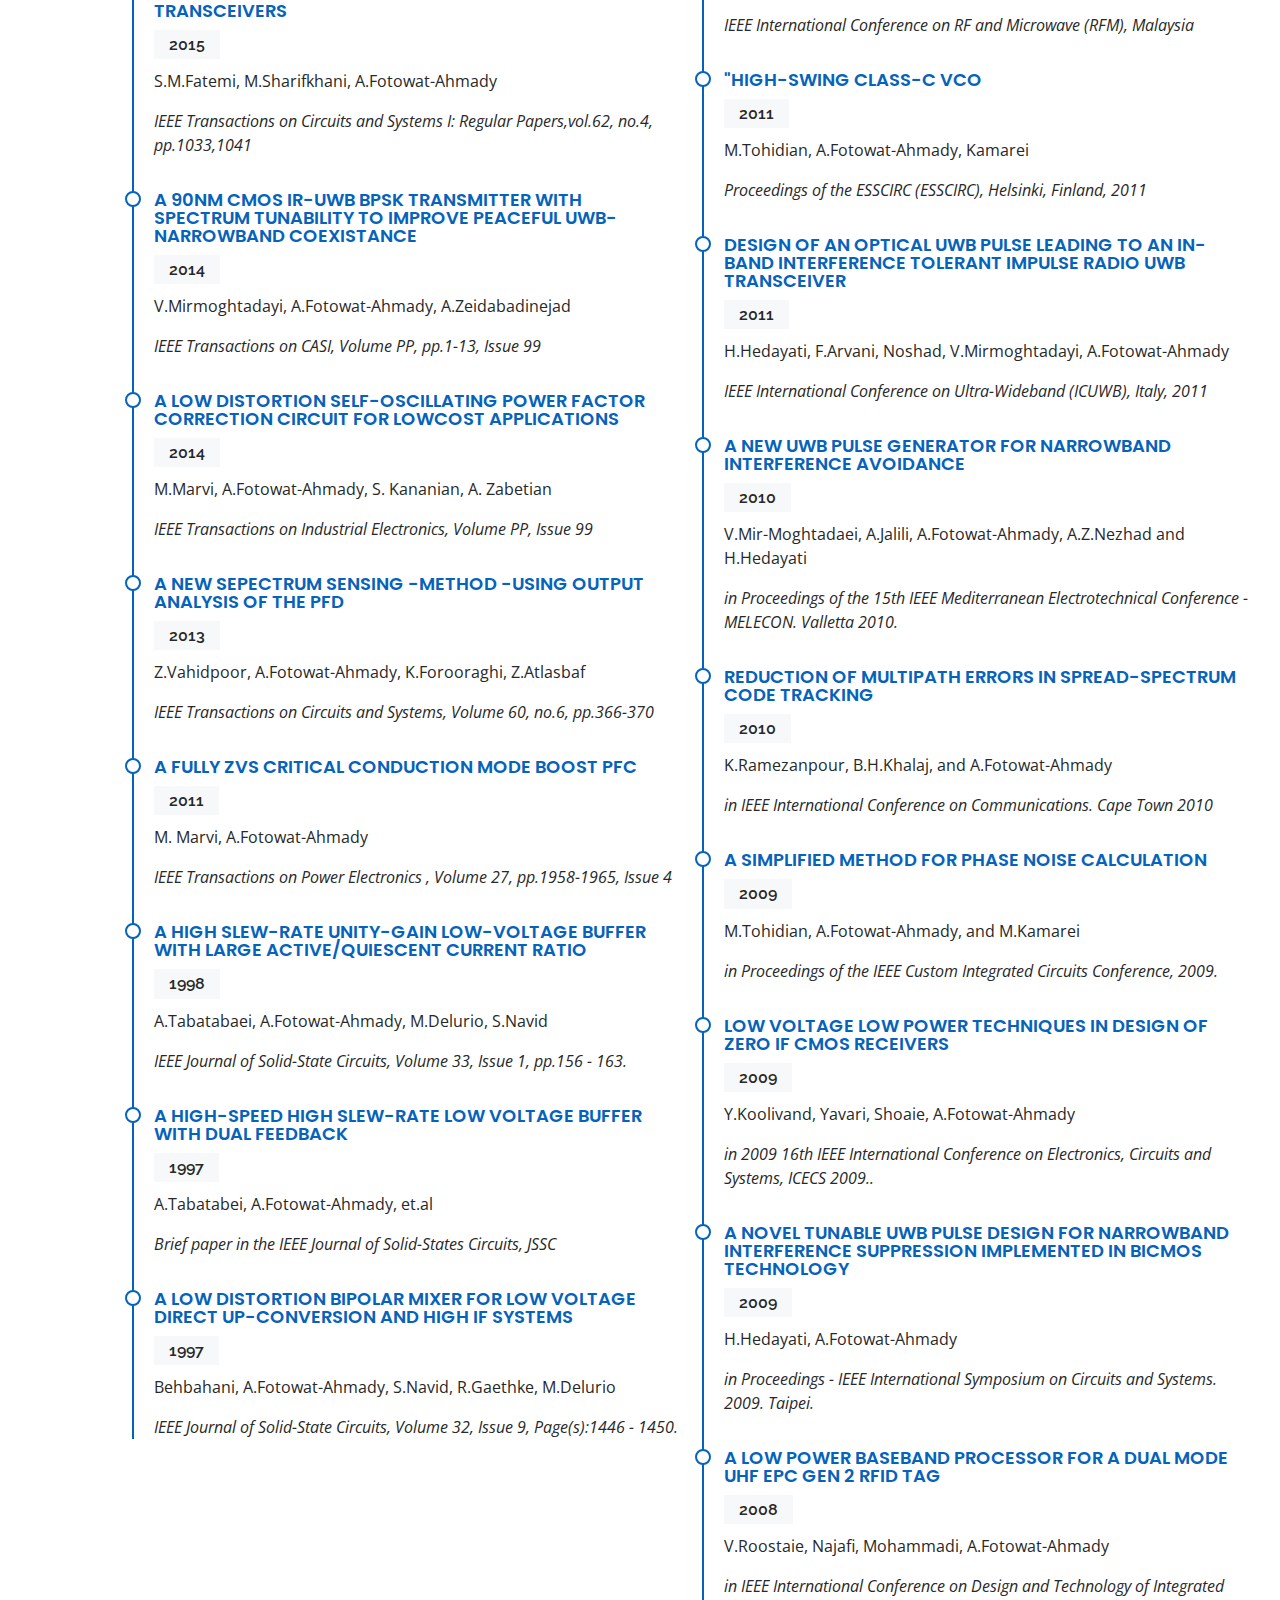
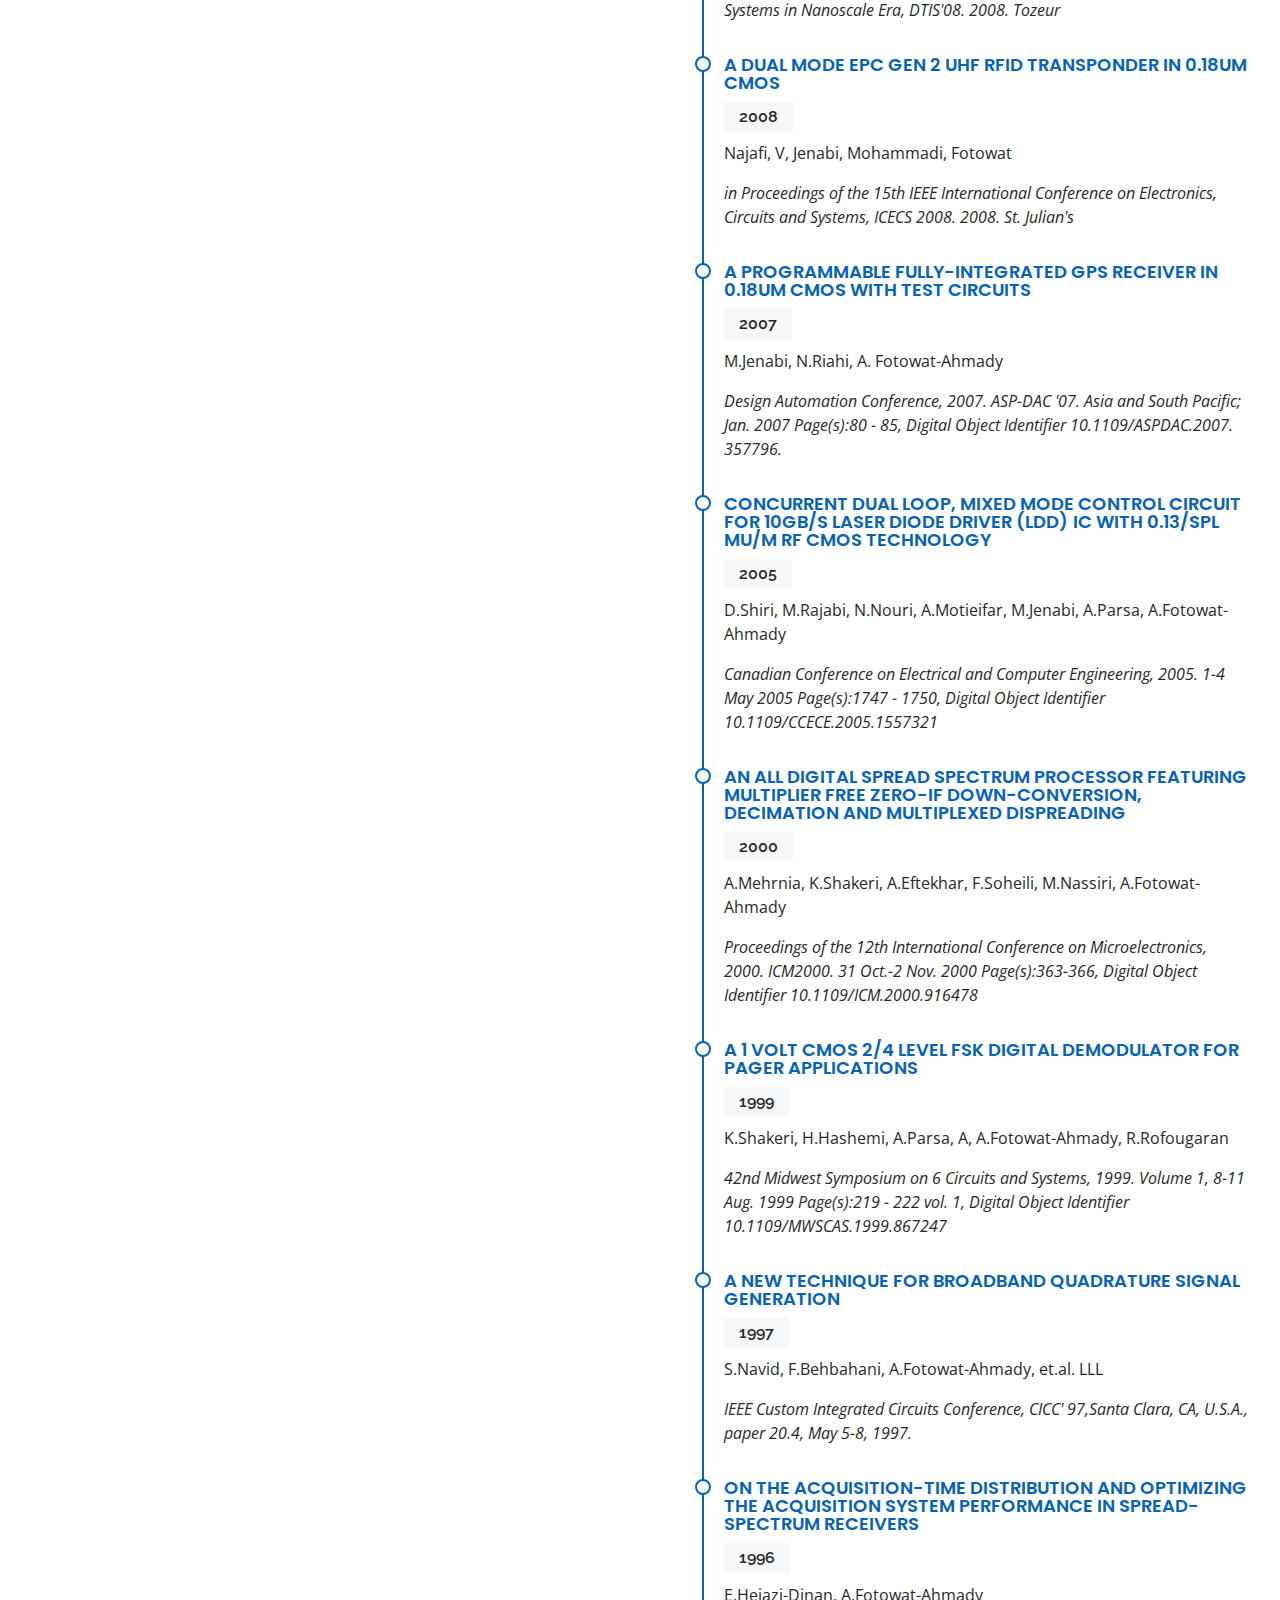
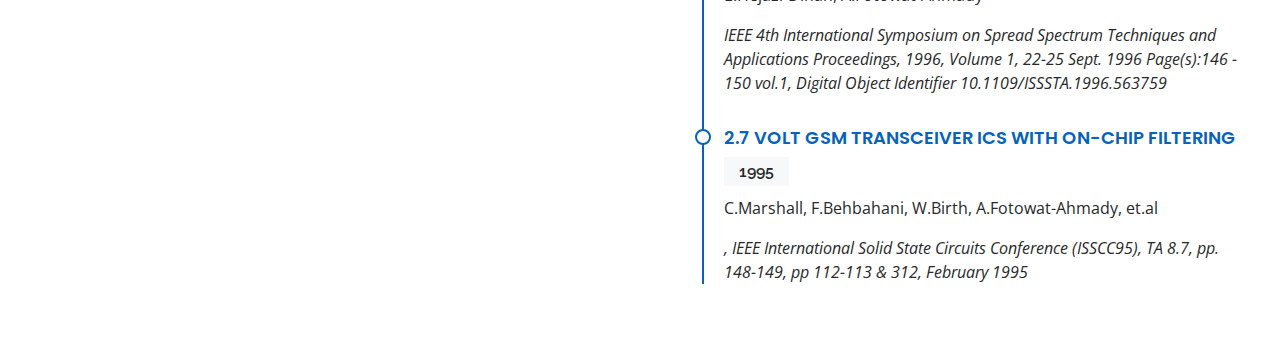
<file: Publications_IEEE.html>
<!DOCTYPE html>
<html lang="en">

<head>
  <meta charset="utf-8">
  <meta content="width=device-width, initial-scale=1.0" name="viewport">

  <title>Portfolio Details - Personal Bootstrap Template</title>
  <meta content="" name="description">
  <meta content="" name="keywords">

  <!-- Favicons -->
  <link href="assets/img/favicon.png" rel="icon">
  <link href="assets/img/apple-touch-icon.png" rel="apple-touch-icon">

  <!-- Google Fonts -->
  <link href="https://fonts.googleapis.com/css?family=Open+Sans:300,300i,400,400i,600,600i,700,700i|Raleway:300,300i,400,400i,500,500i,600,600i,700,700i|Poppins:300,300i,400,400i,500,500i,600,600i,700,700i" rel="stylesheet">

  <!-- Vendor CSS Files -->
  <link href="assets/vendor/aos/aos.css" rel="stylesheet">
  <link href="assets/vendor/bootstrap/css/bootstrap.min.css" rel="stylesheet">
  <link href="assets/vendor/bootstrap-icons/bootstrap-icons.css" rel="stylesheet">
  <link href="assets/vendor/boxicons/css/boxicons.min.css" rel="stylesheet">
  <link href="assets/vendor/glightbox/css/glightbox.min.css" rel="stylesheet">
  <link href="assets/vendor/swiper/swiper-bundle.min.css" rel="stylesheet">

  <!-- Template Main CSS File -->
  <link href="assets/css/style.css" rel="stylesheet">

  <!-- =======================================================
  * Template Name: MyResume
  * Updated: Mar 10 2023 with Bootstrap v5.2.3
  * Template URL: https://bootstrapmade.com/free-html-bootstrap-template-my-resume/
  * Author: BootstrapMade.com
  * License: https://bootstrapmade.com/license/
  ======================================================== -->
</head>

<body>

  <main id="main">

    <!-- ======= Portfolio Details Section ======= -->
    <section id="portfolio-details" class="portfolio-details">
      <div class="container">
          <div class="row ">
            <div class="resume col-lg-6">
              <h3 class="resume-title">IEEE Publications</h3>
              <div class="resume-item">
                <h4>Self-aware data processing for power saving in resource-constrained iot cyber-physical systems</h4>
                <h5>2021</h5>
                <p>Ehsan Hadizadeh Hafshejani, Nima TaheriNejad, Rozhan Rabbani, Zohreh Azizi, Shahabeddin Mohin, Ali Fotowat-Ahmady, Shahriar Mirabbasi</p>
                <p><em>IEEE Sensors Journal 22 (4), 3648-3659</em></p>
              </div>
              <div class="resume-item">
                <h4>A W-band single-antenna FMCW radar transceiver with adaptive leakage cancellation</h4>
                <h5>2020</h5>
                <p>M Kalantari, W Li, H Shirinabadi, A Fotowat-Ahmady, CP Yue</p>
                <p><em>IEEE Journal of Solid-State Circuits 56 (6), 1655-1667</em></p>
              </div>
              <div class="resume-item">
                <h4>A low-power signal-dependent sampling technique: Analysis, implementation, and applications</h4>
                <h5>2020</h5>
                <p> EH Hafshejani, M Elmi, N TaheriNejad, A Fotowat-Ahmady, S Mirabbasi </p>
                <p><em>IEEE Transactions on Circuits and Systems I: Regular Papers 67 (12), 4334-4347</em></p>
              </div>
              <div class="resume-item">
                <h4>4.7 A Single-Antenna W-Band FMCW Radar Front-End Utilizing Adaptive Leakage Cancellation</h4>
                <h5>February 2020</h5>
                <p> C. Patrick Yue, Ali Fotowat, Hossein Shirinabadi, Milad Kalantari </p>
                <p><em>IEEE International Solid- State Circuits Conference - (ISSCC), DOI:10.1109/ISSCC19947.2020.9063129, </em></p>
              </div>
              <div class="resume-item">
                <h4>A tunable reflection/transmission coefficient circuit using a 45° hybrid coupler with two orthogonal variables</h4>
                <h5>2019</h5>
                <p> M Kalantari, X Meng, A Fotowat-Ahmady, CP Yue</p>
                <p><em>IEEE Transactions on Microwave Theory and Techniques 67 (4), 1402-1411</em></p>
              </div>
              <div class="resume-item">
                <h4>Analysis and design of power harvesting circuits for ultra-low power applications</h4>
                <h5>2016</h5>
                <p> AAR Haeri, MG Karkani, M Sharifkhani, M Kamarei, A Fotowat-Ahmady </p>
                <p><em>IEEE Transactions on Circuits and Systems I: Regular Papers 64 (2), 471-479</em></p>
              </div>
              <div class="resume-item">
                <h4>Off-Resonance Oscillation, Phase Retention, and Orthogonality Modeling in Quadrature Oscillators</h4>
                <h5>2016</h5>
                <p> ikoofard, Ali, Siavash Kananian, and Ali Fotowat-Ahmady </p>
                <p><em>IEEE Transactions on Circuits and Systems I: Regular Papers 63.6 (2016)</em></p>
              </div>
              <div class="resume-item">
                <h4>A Unified Solution for Super-Regenerative Systems With Application to Correlator-Based UWB Transceivers</h4>
                <h5>2015</h5>
                <p> S.M.Fatemi, M.Sharifkhani, A.Fotowat-Ahmady</p>
                <p><em>IEEE Transactions on Circuits and Systems I: Regular Papers,vol.62, no.4, pp.1033,1041</em></p>
              </div>
              <div class="resume-item">
                <h4>A 90nm CMOS IR-UWB BPSK Transmitter with Spectrum Tunability to Improve Peaceful UWB- Narrowband Coexistance</h4>
                <h5>2014</h5>
                <p> V.Mirmoghtadayi, A.Fotowat-Ahmady, A.Zeidabadinejad</p>
                <p><em>IEEE Transactions on CASI, Volume PP, pp.1-13, Issue 99</em></p>
              </div>
              <div class="resume-item">
                <h4>A Low Distortion Self-Oscillating Power Factor Correction Circuit for LowCost Applications</h4>
                <h5>2014</h5>
                <p>M.Marvi, A.Fotowat-Ahmady, S. Kananian, A. Zabetian</p>
                <p><em>IEEE Transactions on Industrial Electronics, Volume PP, Issue 99</em></p>
              </div>
              <div class="resume-item">
                <h4>A New Sepectrum Sensing -Method -Using Output Analysis of the PFD</h4>
                <h5>2013</h5>
                <p>Z.Vahidpoor, A.Fotowat-Ahmady, K.Forooraghi, Z.Atlasbaf</p>
                <p><em>IEEE Transactions on Circuits and Systems, Volume 60, no.6, pp.366-370</em></p>
              </div>
              <div class="resume-item">
                <h4>A Fully ZVS Critical Conduction Mode Boost PFC</h4>
                <h5>2011</h5>
                <p>M. Marvi, A.Fotowat-Ahmady</p>
                <p><em>IEEE Transactions on Power Electronics , Volume 27, pp.1958-1965,  Issue 4</em></p>
              </div>
              <div class="resume-item">
                <h4>A high slew-rate unity-gain low-voltage buffer with large active/quiescent current ratio</h4>
                <h5>1998</h5>
                <p> A.Tabatabaei, A.Fotowat-Ahmady, M.Delurio, S.Navid</p>
                <p><em>IEEE Journal of Solid-State Circuits, Volume 33, Issue 1, pp.156 - 163.</em></p>
              </div>
              <div class="resume-item">
                <h4>A High-speed High slew-rate low voltage buffer with dual feedback</h4>
                <h5>1997</h5>
                <p> A.Tabatabei, A.Fotowat-Ahmady, et.al</p>
                <p><em>Brief paper in the IEEE Journal of Solid-States Circuits, JSSC</em></p>
              </div>
              <div class="resume-item">
                <h4>A low distortion bipolar mixer for low voltage direct up-conversion and high IF systems</h4>
                <h5>1997</h5>
                <p> Behbahani, A.Fotowat-Ahmady, S.Navid, R.Gaethke, M.Delurio</p>
                <p><em>IEEE Journal of Solid-State Circuits, Volume 32, Issue 9, Page(s):1446 - 1450.</em></p>
              </div>
            </div>
            <div class="resume col-lg-6">
              <h3 class="resume-title">IEEE Conference papers</h3>
              <div class="resume-item">
                <h4>A low-power smart temperature sensor for passive UHF RFID tags and Sensor nets</h4>
                <h5>2016</h5>
                <p>Karkani, Mohammad Reza Ghaderi, Mahmud Kamarei, and Ali Fotowat Ahmady</p>
                <p><em>Telecommunications (IST), 2016 8th International Symposium on. IEEE</em></p>
              </div>
              <div class="resume-item">
                <h4>A low-power high-speed comparator for analog to digital converters</h4>
                <h5>2016</h5>
                <p>Khorami, Ata, Mahmood Baraani Dastjerdi, and Ali Fotowat Ahmadi</p>
                <p><em>Circuits and Systems (ISCAS) 2016 IEEE International Symposium on. IEEE</em></p>
              </div>
              <div class="resume-item">
                <h4>Phase calibration in mutual injection-pulled quadrature oscillators.</h4>
                <h5>2015</h5>
                <p>Nikoofard, Ali, Siavash Kananian, and Ali Fotowat-Ahmady</p>
                <p><em>Circuits and Systems (MWSCAS), 2015 IEEE 58th International Midwest Symposium on. IEEE</em></p>
              </div>
              <div class="resume-item">
                <h4>Analysis of the Effects of Clock Imperfections in N-Path Filters</h4>
                <h5>2015</h5>
                <p>A. Nikoofard, S. Kananian, A. Fotowat-Ahmady</p>
                <p><em>Accepcted for presentation at NEWCAS'2015.</em></p>
              </div>
              <div class="resume-item">
                <h4>Analysis of the effects of non-idealities on N-phase high-Q band-pass filters</h4>
                <h5>2015</h5>
                <p>A. Nikoofard, S. Kananian, B. Behmanesh, S. M. Atarodi, A. Fotowat-Ahmady</p>
                <p><em>Accepcted for presentation at ISCAS'2015</em></p>
              </div>
              <div class="resume-item">
                <h4>A New IR-UWB Pulse to Mitigate Coexistence Isues of UWB and Narrowband Systems</h4>
                <h5>2013</h5>
                <p>V.Mirmoghtadayi, A.Fotowat-Ahmady, A.Zeidabadinejad</p>
                <p><em>21st Iranian Conference on Electrical Engineering, Mashhad, Iran, 2013.</em></p>
              </div>
              <div class="resume-item">
                <h4>A 1-mW current reuse quadrature RF front-end for GPS L1 band in 0.18μm CMOS</h4>
                <h5>2012</h5>
                <p> H.Jalili, A. Fotowat-Ahmady, M.Jenabi</p>
                <p><em> Electronics, Circuits and Systems (ICECS), 2012 19th IEEE International Conference on, Seville, Seville, 2012.</em></p>
              </div>
              <div class="resume-item">
                <h4>A low-power current reuse CMOS RF front-end for GPS applications</h4>
                <h5>2012</h5>
                <p>  A.Jalili, A.Fotowat-Ahmadi</p>
                <p><em>IEEE International Conference on RF and Microwave (RFM), Malaysia</em></p>
              </div>
              <div class="resume-item">
                <h4>"High-swing class-C VCO</h4>
                <h5>2011</h5>
                <p>M.Tohidian, A.Fotowat-Ahmady, Kamarei</p>
                <p><em>Proceedings of the ESSCIRC (ESSCIRC), Helsinki, Finland, 2011</em></p>
              </div>
              <div class="resume-item">
                <h4>Design of an optical UWB pulse leading to an in-band interference tolerant impulse radio UWB transceiver</h4>
                <h5>2011</h5>
                <p>H.Hedayati, F.Arvani, Noshad, V.Mirmoghtadayi, A.Fotowat-Ahmady</p>
                <p><em>IEEE International Conference on Ultra-Wideband (ICUWB), Italy, 2011</em></p>
              </div>
              <div class="resume-item">
                <h4>A new UWB pulse generator for narrowband interference avoidance</h4>
                <h5>2010</h5>
                <p>V.Mir-Moghtadaei, A.Jalili, A.Fotowat-Ahmady, A.Z.Nezhad and H.Hedayati</p>
                <p><em> in Proceedings of the 15th IEEE Mediterranean Electrotechnical Conference - MELECON. Valletta 2010.</em></p>
              </div>
              <div class="resume-item">
                <h4>Reduction of multipath errors in spread-spectrum code tracking</h4>
                <h5>2010</h5>
                <p> K.Ramezanpour, B.H.Khalaj, and A.Fotowat-Ahmady</p>
                <p><em>  in IEEE International Conference on Communications. Cape Town 2010</em></p>
              </div>
              <div class="resume-item">
                <h4>A simplified method for phase noise calculation</h4>
                <h5>2009</h5>
                <p> M.Tohidian, A.Fotowat-Ahmady, and M.Kamarei</p>
                <p><em> in Proceedings of the IEEE Custom Integrated Circuits Conference, 2009.</em></p>
              </div>
              <div class="resume-item">
                <h4>Low voltage low power techniques in design of zero IF CMOS receivers</h4>
                <h5>2009</h5>
                <p> Y.Koolivand, Yavari, Shoaie, A.Fotowat-Ahmady</p>
                <p><em>  in 2009 16th IEEE International Conference on Electronics, Circuits and Systems, ICECS 2009..</em></p>
              </div>
              <div class="resume-item">
                <h4>A novel tunable UWB pulse design for narrowband interference suppression implemented in BiCMOS technology</h4>
                <h5>2009</h5>
                <p>H.Hedayati, A.Fotowat-Ahmady</p>
                <p><em>in Proceedings - IEEE International Symposium on Circuits and Systems. 2009. Taipei.</em></p>
              </div>
              <div class="resume-item">
                <h4>A low power baseband processor for a dual mode UHF EPC Gen 2 RFID tag</h4>
                <h5>2008</h5>
                <p>V.Roostaie, Najafi, Mohammadi, A.Fotowat-Ahmady</p>
                <p><em>in IEEE International Conference on Design and Technology of Integrated Systems in Nanoscale Era, DTIS'08. 2008. Tozeur</em></p>
              </div>
              <div class="resume-item">
                <h4>A dual mode EPC Gen 2 UHF RFID transponder in 0.18um CMOS</h4>
                <h5>2008</h5>
                <p>Najafi, V, Jenabi, Mohammadi, Fotowat</p>
                <p><em>in Proceedings of the 15th IEEE International Conference on Electronics, Circuits and Systems, ICECS 2008. 2008. St. Julian's</em></p>
              </div>
              <div class="resume-item">
                <h4>A Programmable Fully-Integrated GPS receiver in 0.18um CMOS with Test Circuits</h4>
                <h5>2007</h5>
                <p>M.Jenabi, N.Riahi, A. Fotowat-Ahmady</p>
                <p><em> Design Automation Conference, 2007. ASP-DAC '07. Asia and South Pacific; Jan. 2007 Page(s):80 - 85, Digital Object Identifier 10.1109/ASPDAC.2007. 357796.</em></p>
              </div>
              <div class="resume-item">
                <h4>Concurrent dual loop, mixed mode control circuit for 10Gb/s laser diode driver (LDD) IC with 0.13/spl mu/m RF CMOS technology</h4>
                <h5>2005</h5>
                <p> D.Shiri, M.Rajabi, N.Nouri, A.Motieifar, M.Jenabi, A.Parsa, A.Fotowat-Ahmady</p>
                <p><em>Canadian Conference on Electrical and Computer Engineering, 2005. 1-4 May 2005 Page(s):1747 - 1750, Digital Object Identifier 10.1109/CCECE.2005.1557321</em></p>
              </div>
              <div class="resume-item">
                <h4>An all digital spread spectrum processor featuring multiplier free zero-IF down-conversion, decimation and multiplexed dispreading</h4>
                <h5>2000</h5>
                <p> A.Mehrnia, K.Shakeri, A.Eftekhar, F.Soheili, M.Nassiri, A.Fotowat-Ahmady</p>
                <p><em>Proceedings of the 12th International Conference on Microelectronics, 2000. ICM2000. 31 Oct.-2 Nov. 2000 Page(s):363-366, Digital Object Identifier 10.1109/ICM.2000.916478</em></p>
              </div>
              <div class="resume-item">
                <h4>A 1 volt CMOS 2/4 level FSK digital demodulator for pager applications</h4>
                <h5>1999</h5>
                <p>K.Shakeri, H.Hashemi, A.Parsa, A, A.Fotowat-Ahmady, R.Rofougaran</p>
                <p><em>42nd Midwest Symposium on 6 Circuits and Systems, 1999. Volume 1, 8-11 Aug. 1999 Page(s):219 - 222 vol. 1, Digital Object Identifier 10.1109/MWSCAS.1999.867247</em></p>
              </div>
              <div class="resume-item">
                <h4>A New Technique for Broadband Quadrature Signal Generation</h4>
                <h5>1997</h5>
                <p>S.Navid, F.Behbahani, A.Fotowat-Ahmady, et.al. LLL</p>
                <p><em>IEEE Custom Integrated Circuits Conference, CICC' 97,Santa Clara, CA, U.S.A., paper 20.4, May 5-8, 1997.</em></p>
              </div>
              <div class="resume-item">
                <h4>On the acquisition-time distribution and optimizing the acquisition system performance in spread-spectrum receivers</h4>
                <h5>1996</h5>
                <p>E.Hejazi-Dinan, A.Fotowat-Ahmady</p>
                <p><em>IEEE 4th International Symposium on Spread Spectrum Techniques and Applications Proceedings, 1996, Volume 1, 22-25 Sept. 1996 Page(s):146 - 150 vol.1, Digital Object Identifier 10.1109/ISSSTA.1996.563759</em></p>
              </div>
              <div class="resume-item">
                <h4>2.7 Volt GSM Transceiver ICs with On-Chip Filtering</h4>
                <h5>1995</h5>
                <p> C.Marshall, F.Behbahani, W.Birth, A.Fotowat-Ahmady, et.al</p>
                <p><em>, IEEE International Solid State Circuits Conference (ISSCC95), TA 8.7, pp. 148-149, pp 112-113 & 312, February 1995</em></p>
              </div>
            </div>
          </div>
      </div>
    </section><!-- End Portfolio Details Section -->

  </main><!-- End #main -->

  <div id="preloader"></div>
  <a href="#" class="back-to-top d-flex align-items-center justify-content-center"><i class="bi bi-arrow-up-short"></i></a>

  <!-- Vendor JS Files -->
  <script src="assets/vendor/purecounter/purecounter_vanilla.js"></script>
  <script src="assets/vendor/aos/aos.js"></script>
  <script src="assets/vendor/bootstrap/js/bootstrap.bundle.min.js"></script>
  <script src="assets/vendor/glightbox/js/glightbox.min.js"></script>
  <script src="assets/vendor/isotope-layout/isotope.pkgd.min.js"></script>
  <script src="assets/vendor/swiper/swiper-bundle.min.js"></script>
  <script src="assets/vendor/typed.js/typed.min.js"></script>
  <script src="assets/vendor/waypoints/noframework.waypoints.js"></script>
  <script src="assets/vendor/php-email-form/validate.js"></script>

  <!-- Template Main JS File -->
  <script src="assets/js/main.js"></script>

</body>

</html>
</file>
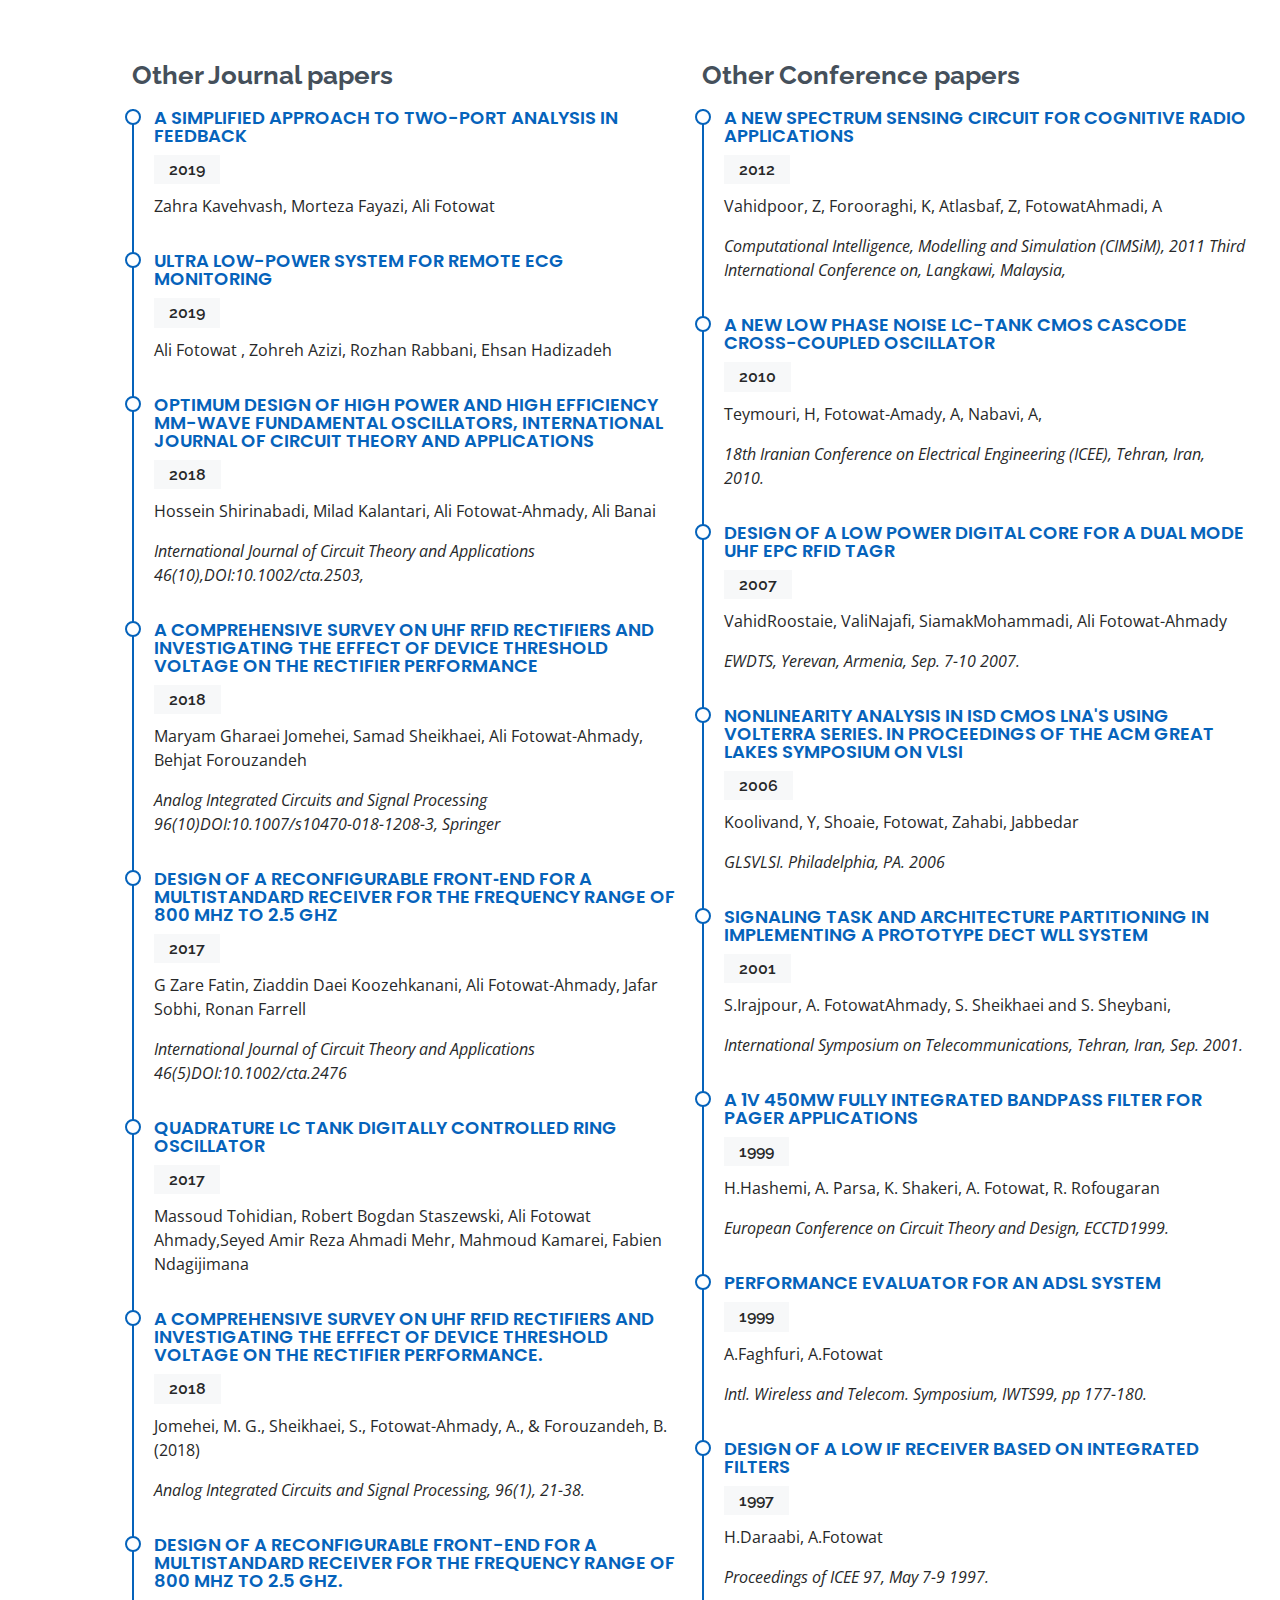
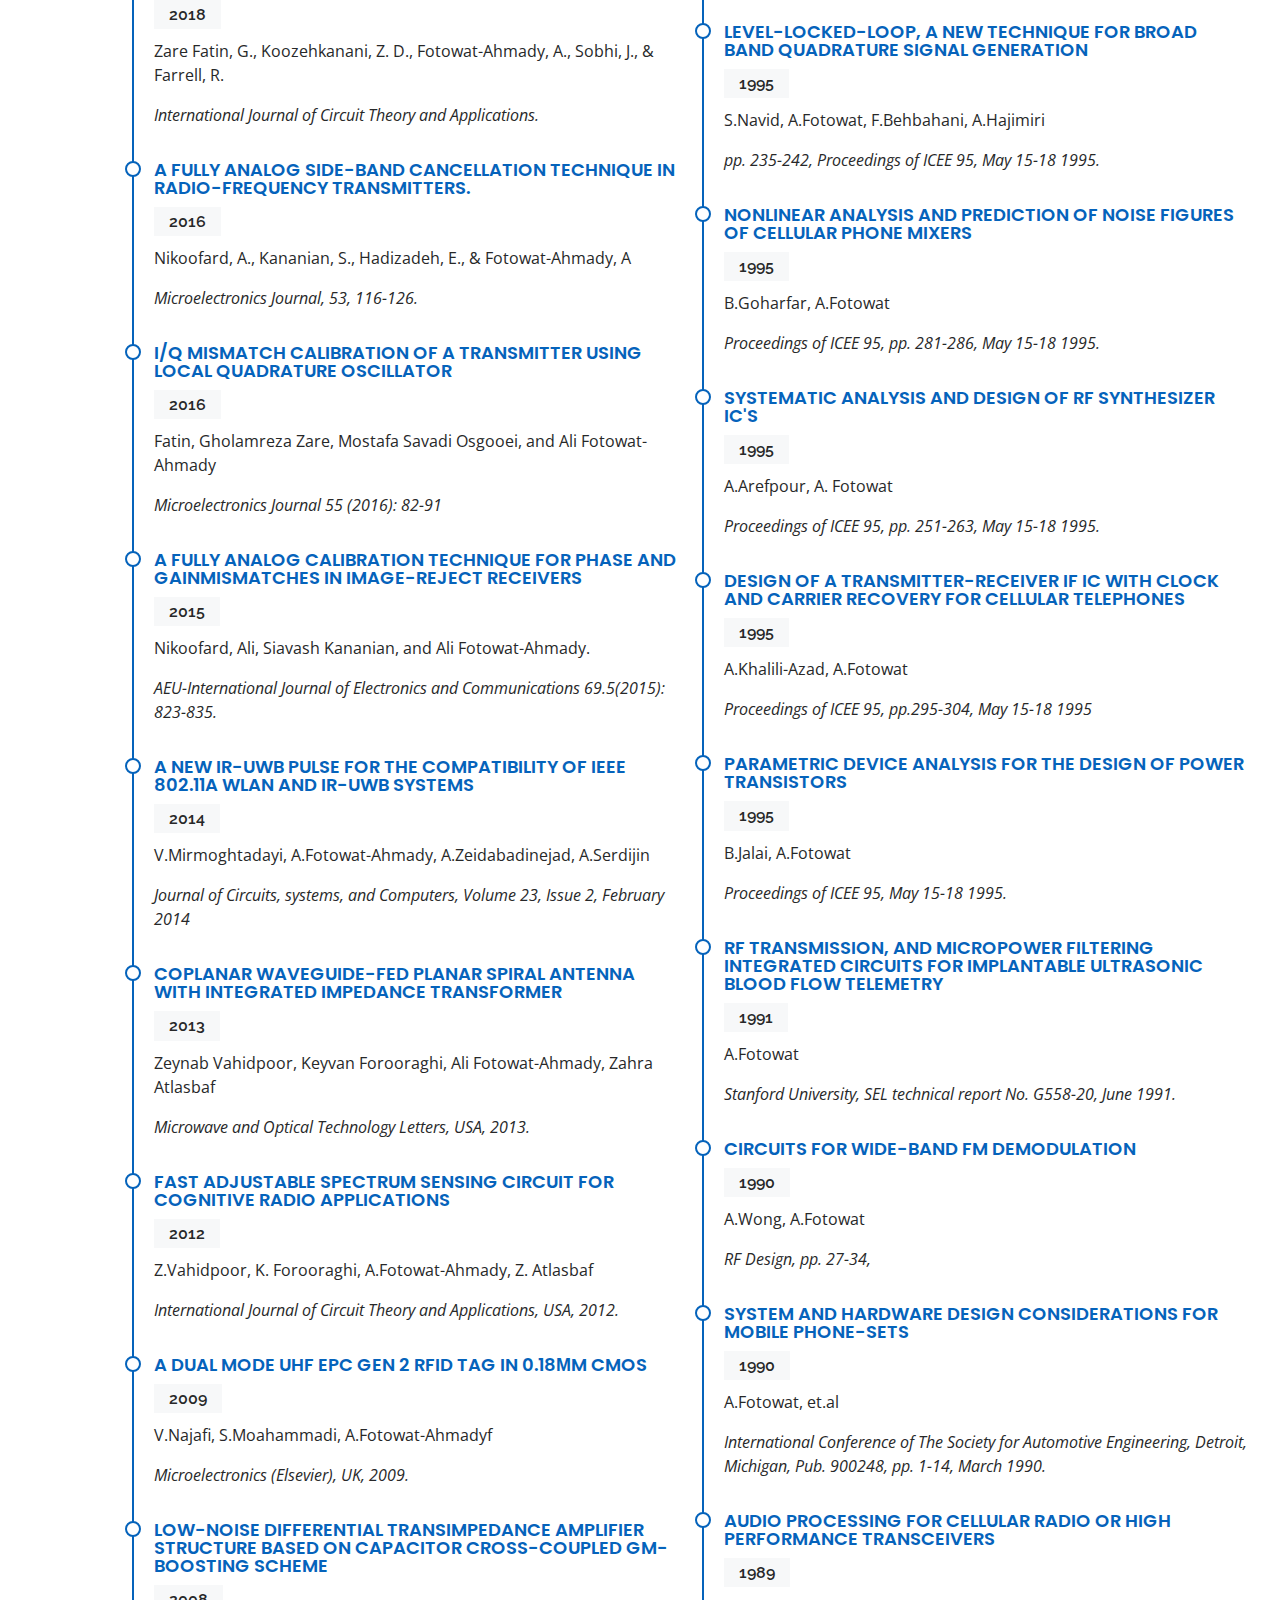
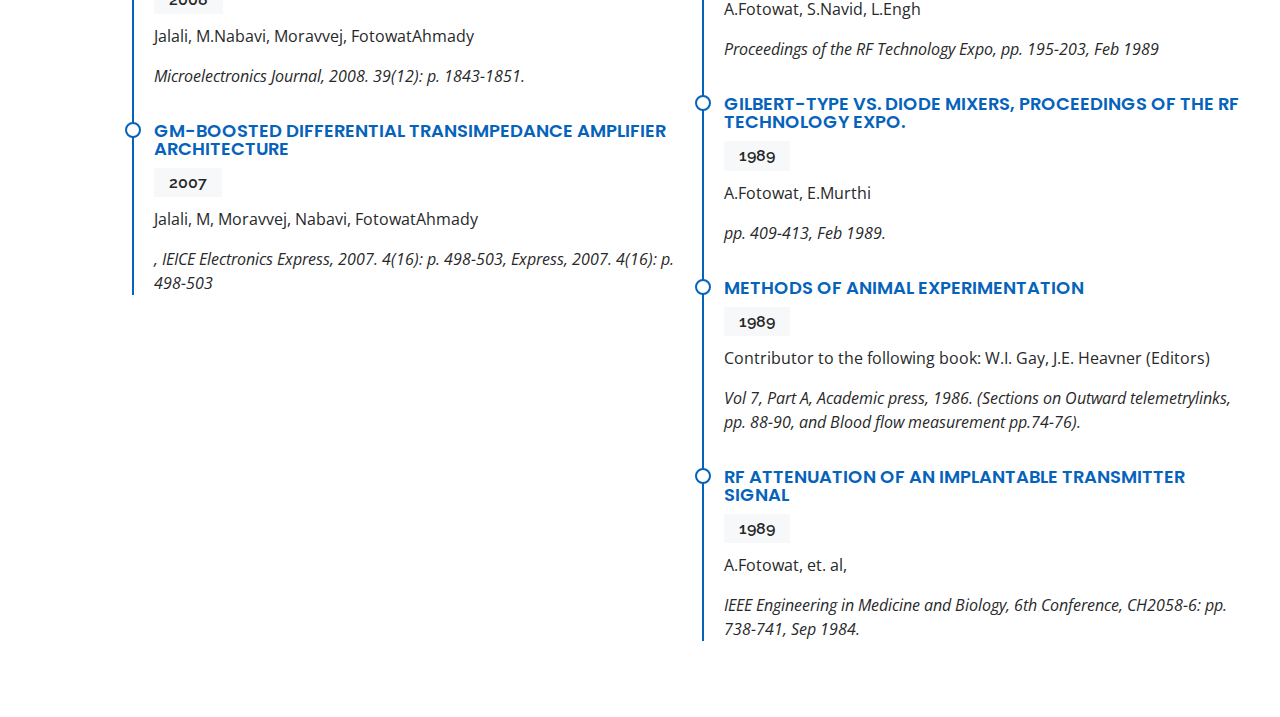
<file: Publications_Other.html>
<!DOCTYPE html>
<html lang="en">

<head>
  <meta charset="utf-8">
  <meta content="width=device-width, initial-scale=1.0" name="viewport">

  <title>Portfolio Details - Personal Bootstrap Template</title>
  <meta content="" name="description">
  <meta content="" name="keywords">

  <!-- Favicons -->
  <link href="assets/img/favicon.png" rel="icon">
  <link href="assets/img/apple-touch-icon.png" rel="apple-touch-icon">

  <!-- Google Fonts -->
  <link href="https://fonts.googleapis.com/css?family=Open+Sans:300,300i,400,400i,600,600i,700,700i|Raleway:300,300i,400,400i,500,500i,600,600i,700,700i|Poppins:300,300i,400,400i,500,500i,600,600i,700,700i" rel="stylesheet">

  <!-- Vendor CSS Files -->
  <link href="assets/vendor/aos/aos.css" rel="stylesheet">
  <link href="assets/vendor/bootstrap/css/bootstrap.min.css" rel="stylesheet">
  <link href="assets/vendor/bootstrap-icons/bootstrap-icons.css" rel="stylesheet">
  <link href="assets/vendor/boxicons/css/boxicons.min.css" rel="stylesheet">
  <link href="assets/vendor/glightbox/css/glightbox.min.css" rel="stylesheet">
  <link href="assets/vendor/swiper/swiper-bundle.min.css" rel="stylesheet">

  <!-- Template Main CSS File -->
  <link href="assets/css/style.css" rel="stylesheet">

  <!-- =======================================================
  * Template Name: MyResume
  * Updated: Mar 10 2023 with Bootstrap v5.2.3
  * Template URL: https://bootstrapmade.com/free-html-bootstrap-template-my-resume/
  * Author: BootstrapMade.com
  * License: https://bootstrapmade.com/license/
  ======================================================== -->
</head>

<body>

  <main id="main">

    <!-- ======= Portfolio Details Section ======= -->
    <section id="portfolio-details" class="portfolio-details">
      <div class="container">
          <div class="row ">
            <div class="resume col-lg-6">
              <h3 class="resume-title">Other Journal papers</h3>
              <div class="resume-item">
                <h4>A Simplified Approach to Two-Port Analysis in Feedback</h4>
                <h5>2019</h5>
                <p>Zahra Kavehvash, Morteza Fayazi, Ali Fotowat</p>
                <p><em></em></p>
              </div>
              <div class="resume-item">
                <h4>Ultra Low-Power System for Remote ECG Monitoring</h4>
                <h5>2019</h5>
                <p>Ali Fotowat , Zohreh Azizi, Rozhan Rabbani, Ehsan Hadizadeh</p>
                <p><em></em></p>
              </div>
              <div class="resume-item">
                <h4>Optimum design of high power and high efficiency mm-wave fundamental oscillators, International Journal of Circuit Theory and Applications</h4>
                <h5>2018</h5>
                <p>Hossein Shirinabadi, Milad Kalantari, Ali Fotowat-Ahmady, Ali Banai</p>
                <p><em>International Journal of Circuit Theory and Applications 46(10),DOI:10.1002/cta.2503,</em></p>
              </div>
              <div class="resume-item">
                <h4>A comprehensive survey on UHF RFID rectifiers and investigating the effect of device threshold voltage on the rectifier performance</h4>
                <h5>2018</h5>
                <p>Maryam Gharaei Jomehei, Samad Sheikhaei, Ali Fotowat-Ahmady, Behjat Forouzandeh</p>
                <p><em>Analog Integrated Circuits and Signal Processing 96(10)DOI:10.1007/s10470-018-1208-3, Springer</em></p>
              </div>
              <div class="resume-item">
                <h4>Design of a reconfigurable front‐end for a multistandard receiver for the frequency range of 800 MHz to 2.5 GHz</h4>
                <h5>2017</h5>
                <p>G Zare Fatin, Ziaddin Daei Koozehkanani, Ali Fotowat-Ahmady, Jafar Sobhi, Ronan Farrell</p>
                <p><em>International Journal of Circuit Theory and Applications 46(5)DOI:10.1002/cta.2476</em></p>
              </div>
              <div class="resume-item">
                <h4>Quadrature LC tank digitally controlled ring oscillator</h4>
                <h5>2017</h5>
                <p>Massoud Tohidian, Robert Bogdan Staszewski, Ali Fotowat Ahmady,Seyed Amir Reza Ahmadi Mehr, Mahmoud Kamarei, Fabien Ndagijimana</p>
                <p><em></em></p>
              </div>
              <div class="resume-item">
                <h4>A comprehensive survey on UHF RFID rectifiers and investigating the effect of device threshold voltage on the rectifier performance.</h4>
                <h5>2018</h5>
                <p>Jomehei, M. G., Sheikhaei, S., Fotowat-Ahmady, A., & Forouzandeh, B. (2018)</p>
                <p><em>Analog Integrated Circuits and Signal Processing, 96(1), 21-38.</em></p>
              </div>
              <div class="resume-item">
                <h4>Design of a reconfigurable front-end for a multistandard receiver for the frequency range of 800 MHz to 2.5 GHz.</h4>
                <h5>2018</h5>
                <p>Zare Fatin, G., Koozehkanani, Z. D., Fotowat-Ahmady, A., Sobhi, J., & Farrell, R. </p>
                <p><em>International Journal of Circuit Theory and Applications.</em></p>
              </div>
              <div class="resume-item">
                <h4>A fully analog side-band cancellation technique in radio-frequency transmitters.</h4>
                <h5>2016</h5>
                <p>Nikoofard, A., Kananian, S., Hadizadeh, E., & Fotowat-Ahmady, A </p>
                <p><em>Microelectronics Journal, 53, 116-126.</em></p>
              </div>
              <div class="resume-item">
                <h4>I/Q mismatch calibration of a transmitter using local quadrature oscillator</h4>
                <h5>2016</h5>
                <p>Fatin, Gholamreza Zare, Mostafa Savadi Osgooei, and Ali Fotowat-Ahmady </p>
                <p><em>Microelectronics Journal 55 (2016): 82-91</em></p>
              </div>
              <div class="resume-item">
                <h4>A fully analog calibration technique for phase and gainmismatches in image-reject receivers</h4>
                <h5>2015</h5>
                <p>Nikoofard, Ali, Siavash Kananian, and Ali Fotowat-Ahmady.</p>
                <p><em>AEU-International Journal of Electronics and Communications 69.5(2015): 823-835.</em></p>
              </div>
              <div class="resume-item">
                <h4>A New IR-UWB Pulse for the Compatibility of IEEE 802.11a WLAN and IR-UWB Systems</h4>
                <h5>2014</h5>
                <p>V.Mirmoghtadayi, A.Fotowat-Ahmady, A.Zeidabadinejad, A.Serdijin</p>
                <p><em>Journal of Circuits, systems, and Computers, Volume 23, Issue 2, February 2014</em></p>
              </div>
              <div class="resume-item">
                <h4>Coplanar waveguide-FED planar spiral antenna with integrated impedance transformer</h4>
                <h5>2013</h5>
                <p>Zeynab Vahidpoor, Keyvan Forooraghi, Ali Fotowat-Ahmady, Zahra Atlasbaf</p>
                <p><em>Microwave and Optical Technology Letters, USA, 2013.</em></p>
              </div>
              <div class="resume-item">
                <h4>Fast adjustable spectrum sensing circuit for cognitive radio applications</h4>
                <h5>2012</h5>
                <p> Z.Vahidpoor, K. Forooraghi, A.Fotowat-Ahmady, Z. Atlasbaf</p>
                <p><em>International Journal of Circuit Theory and Applications, USA, 2012.</em></p>
              </div>
              <div class="resume-item">
                <h4>A dual mode UHF EPC Gen 2 RFID tag in 0.18μm CMOS</h4>
                <h5>2009</h5>
                <p> V.Najafi, S.Moahammadi, A.Fotowat-Ahmadyf</p>
                <p><em>Microelectronics (Elsevier), UK, 2009.</em></p>
              </div>
              <div class="resume-item">
                <h4>Low-noise differential transimpedance amplifier structure based on capacitor cross-coupled gm-boosting scheme</h4>
                <h5>2008</h5>
                <p> Jalali, M.Nabavi, Moravvej, FotowatAhmady</p>
                <p><em>Microelectronics Journal, 2008. 39(12): p. 1843-1851.</em></p>
              </div>
              <div class="resume-item">
                <h4>Gm-boosted differential transimpedance amplifier architecture</h4>
                <h5>2007</h5>
                <p> Jalali, M, Moravvej, Nabavi, FotowatAhmady</p>
                <p><em>, IEICE Electronics Express, 2007. 4(16): p. 498-503, Express, 2007. 4(16): p. 498-503</em></p>
              </div>
            </div>
            <div class="resume col-lg-6">
              <h3 class="resume-title">Other Conference papers</h3>
              <div class="resume-item">
                <h4>A New Spectrum Sensing Circuit for Cognitive Radio Applications</h4>
                <h5>2012</h5>
                <p> Vahidpoor, Z, Forooraghi, K, Atlasbaf, Z, FotowatAhmadi, A</p>
                <p><em>Computational Intelligence, Modelling and Simulation (CIMSiM), 2011 Third International Conference on, Langkawi, Malaysia, </em></p>
              </div>
              <div class="resume-item">
                <h4>A new low phase noise LC-tank CMOS cascode Cross-coupled oscillator</h4>
                <h5>2010</h5>
                <p> Teymouri, H, Fotowat-Amady, A, Nabavi, A,</p>
                <p><em>18th Iranian Conference on Electrical Engineering (ICEE), Tehran, Iran, 2010.</em></p>
              </div>
              <div class="resume-item">
                <h4>Design of a low power digital core for a Dual mode UHF EPC RFID tagr</h4>
                <h5>2007</h5>
                <p> VahidRoostaie, ValiNajafi, SiamakMohammadi, Ali Fotowat-Ahmady</p>
                <p><em>EWDTS, Yerevan, Armenia, Sep. 7-10 2007.</em></p>
              </div>
              <div class="resume-item">
                <h4>Nonlinearity analysis in ISD CMOS LNA's Using Volterra series. in Proceedings of the ACM Great Lakes Symposium on VLSI</h4>
                <h5>2006</h5>
                <p> Koolivand, Y, Shoaie, Fotowat, Zahabi, Jabbedar</p>
                <p><em>GLSVLSI. Philadelphia, PA. 2006</em></p>
              </div>
              <div class="resume-item">
                <h4>Signaling Task and Architecture Partitioning in Implementing a Prototype DECT WLL System</h4>
                <h5>2001</h5>
                <p>S.Irajpour, A. FotowatAhmady, S. Sheikhaei and S. Sheybani,</p>
                <p><em>International Symposium on Telecommunications, Tehran, Iran, Sep. 2001.</em></p>
              </div>
              <div class="resume-item">
                <h4>A 1V 450mW Fully Integrated Bandpass Filter for Pager Applications</h4>
                <h5>1999</h5>
                <p>H.Hashemi, A. Parsa, K. Shakeri, A. Fotowat, R. Rofougaran</p>
                <p><em>European Conference on Circuit Theory and Design, ECCTD1999.</em></p>
              </div>
              <div class="resume-item">
                <h4>Performance Evaluator for an ADSL System</h4>
                <h5>1999</h5>
                <p>A.Faghfuri, A.Fotowat</p>
                <p><em>Intl. Wireless and Telecom. Symposium, IWTS99, pp 177-180.</em></p>
              </div>
              <div class="resume-item">
                <h4>Design of a low IF receiver based on integrated filters</h4>
                <h5>1997</h5>
                <p> H.Daraabi, A.Fotowat</p>
                <p><em>Proceedings of ICEE 97, May 7-9 1997.</em></p>
              </div>
              <div class="resume-item">
                <h4>Level-locked-loop, a new technique for broad band quadrature signal generation</h4>
                <h5>1995</h5>
                <p> S.Navid, A.Fotowat, F.Behbahani, A.Hajimiri</p>
                <p><em>pp. 235-242, Proceedings of ICEE 95, May 15-18 1995.</em></p>
              </div>
              <div class="resume-item">
                <h4>Nonlinear analysis and prediction of noise figures of cellular phone mixers</h4>
                <h5>1995</h5>
                <p> B.Goharfar, A.Fotowat</p>
                <p><em> Proceedings of ICEE 95, pp. 281-286, May 15-18 1995.</em></p>
              </div>
              <div class="resume-item">
                <h4>Systematic analysis and design of RF synthesizer IC's</h4>
                <h5>1995</h5>
                <p> A.Arefpour, A. Fotowat</p>
                <p><em> Proceedings of ICEE 95, pp. 251-263, May 15-18 1995.</em></p>
              </div>
              <div class="resume-item">
                <h4>Design of a transmitter-receiver IF IC with clock and carrier recovery for cellular telephones</h4>
                <h5>1995</h5>
                <p> A.Khalili-Azad, A.Fotowat</p>
                <p><em>Proceedings of ICEE 95, pp.295-304, May 15-18 1995</em></p>
              </div>
              <div class="resume-item">
                <h4>Parametric device analysis for the design of power transistors</h4>
                <h5>1995</h5>
                <p>B.Jalai, A.Fotowat</p>
                <p><em>Proceedings of ICEE 95, May 15-18 1995.</em></p>
              </div>
              <div class="resume-item">
                <h4>RF transmission, and micropower filtering integrated circuits for implantable ultrasonic blood flow telemetry</h4>
                <h5>1991</h5>
                <p>A.Fotowat</p>
                <p><em> Stanford University, SEL technical report No. G558-20, June 1991.</em></p>
              </div>
              <div class="resume-item">
                <h4>Circuits for Wide-band FM demodulation</h4>
                <h5>1990</h5>
                <p> A.Wong, A.Fotowat</p>
                <p><em> RF Design, pp. 27-34, </em></p>
              </div>
              <div class="resume-item">
                <h4>System and hardware design considerations for Mobile phone-sets</h4>
                <h5>1990</h5>
                <p> A.Fotowat, et.al</p>
                <p><em>International Conference of The Society for Automotive Engineering, Detroit, Michigan, Pub. 900248, pp. 1-14, March 1990.</em></p>
              </div>
              <div class="resume-item">
                <h4>Audio processing for cellular radio or high performance transceivers</h4>
                <h5>1989</h5>
                <p> A.Fotowat, S.Navid, L.Engh</p>
                <p><em>Proceedings of the RF Technology Expo, pp. 195-203, Feb 1989</em></p>
              </div>
              <div class="resume-item">
                <h4>Gilbert-type vs. Diode Mixers, Proceedings of the RF Technology Expo.</h4>
                <h5>1989</h5>
                <p> A.Fotowat, E.Murthi</p>
                <p><em>pp. 409-413, Feb 1989.</em></p>
              </div>
              <div class="resume-item">
                <h4>Methods of animal experimentation</h4>
                <h5>1989</h5>
                <p> Contributor to the following book: W.I. Gay, J.E. Heavner (Editors)</p>
                <p><em>Vol 7, Part A, Academic press, 1986. (Sections on Outward telemetrylinks, pp. 88-90, and Blood flow measurement pp.74-76).</em></p>
              </div>
              <div class="resume-item">
                <h4>RF attenuation of an implantable transmitter signal</h4>
                <h5>1989</h5>
                <p> A.Fotowat, et. al,</p>
                <p><em>IEEE Engineering in Medicine and Biology, 6th Conference, CH2058-6: pp. 738-741, Sep 1984.</em></p>
              </div>
            </div>
          </div>
      </div>
    </section><!-- End Portfolio Details Section -->

  </main><!-- End #main -->

  <div id="preloader"></div>
  <a href="#" class="back-to-top d-flex align-items-center justify-content-center"><i class="bi bi-arrow-up-short"></i></a>

  <!-- Vendor JS Files -->
  <script src="assets/vendor/purecounter/purecounter_vanilla.js"></script>
  <script src="assets/vendor/aos/aos.js"></script>
  <script src="assets/vendor/bootstrap/js/bootstrap.bundle.min.js"></script>
  <script src="assets/vendor/glightbox/js/glightbox.min.js"></script>
  <script src="assets/vendor/isotope-layout/isotope.pkgd.min.js"></script>
  <script src="assets/vendor/swiper/swiper-bundle.min.js"></script>
  <script src="assets/vendor/typed.js/typed.min.js"></script>
  <script src="assets/vendor/waypoints/noframework.waypoints.js"></script>
  <script src="assets/vendor/php-email-form/validate.js"></script>

  <!-- Template Main JS File -->
  <script src="assets/js/main.js"></script>

</body>

</html>
</file>
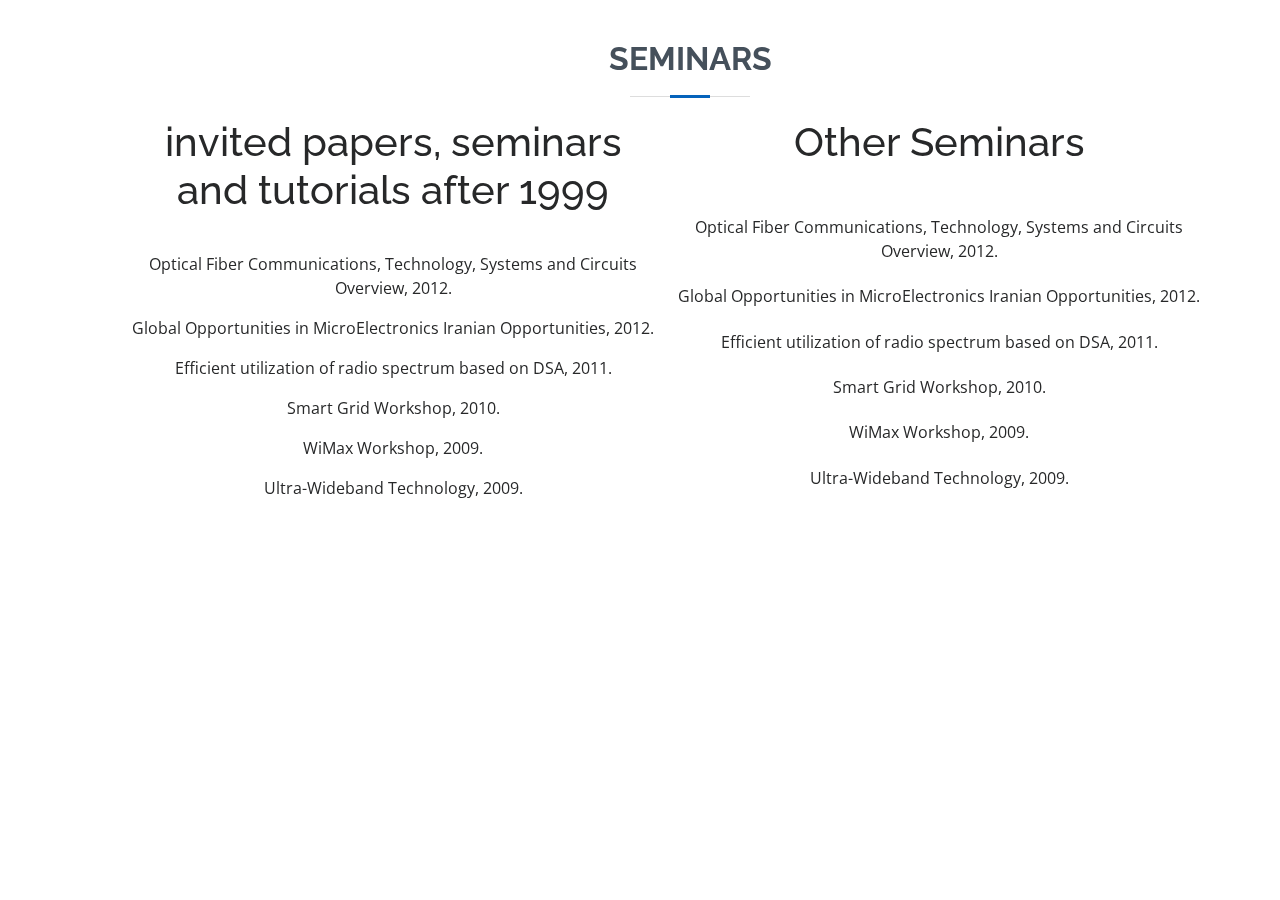
<file: seminars.html>
<!DOCTYPE html>
<html lang="en">

<head>
  <meta charset="utf-8">
  <meta content="width=device-width, initial-scale=1.0" name="viewport">

  <title>Graduated students</title>
  <meta content="" name="description">
  <meta content="" name="keywords">

  <!-- Favicons 
  <link href="assets/img/favicon.png" rel="icon">
  <link href="assets/img/apple-touch-icon.png" rel="apple-touch-icon">-->

  <!-- Google Fonts -->
  <link href="https://fonts.googleapis.com/css?family=Open+Sans:300,300i,400,400i,600,600i,700,700i|Raleway:300,300i,400,400i,500,500i,600,600i,700,700i|Poppins:300,300i,400,400i,500,500i,600,600i,700,700i" rel="stylesheet">

  <!-- Vendor CSS Files -->
  <link href="assets/vendor/aos/aos.css" rel="stylesheet">
  <link href="assets/vendor/bootstrap/css/bootstrap.min.css" rel="stylesheet">
  <link href="assets/vendor/bootstrap-icons/bootstrap-icons.css" rel="stylesheet">
  <link href="assets/vendor/boxicons/css/boxicons.min.css" rel="stylesheet">
  <link href="assets/vendor/glightbox/css/glightbox.min.css" rel="stylesheet">
  <link href="assets/vendor/swiper/swiper-bundle.min.css" rel="stylesheet">

  <!-- Template Main CSS File -->
  <link href="assets/css/style.css" rel="stylesheet">

  <!-- =======================================================
  * Template Name: MyResume
  * Updated: Mar 10 2023 with Bootstrap v5.2.3
  * Template URL: https://bootstrapmade.com/free-html-bootstrap-template-my-resume/
  * Author: BootstrapMade.com
  * License: https://bootstrapmade.com/license/
  ======================================================== -->
</head>

<body>

  <main id="main">

    <!-- ======= Portfolio Details Section ======= -->
    <section id="portfolio-details" class="portfolio-details">
      <div class="container" data-aos="fade-up">
        <div class="row section-title">
          <h2>Seminars</h2>
          <div class="row col-lg-6">
            <div class="section-title container resume">
              <h1>invited papers, seminars and tutorials after 1999 </h1> 
            </div>
            <p> 
              <ul>Optical Fiber Communications, Technology, Systems and Circuits Overview, 2012.</ul>

              <ul>Global Opportunities in MicroElectronics Iranian Opportunities, 2012.</ul>
              
              <ul>Efficient utilization of radio spectrum based on DSA, 2011.</ul>
              
              <ul>Smart Grid Workshop, 2010.</ul>
              
              <ul>WiMax Workshop, 2009.</ul>
              
              <ul>Ultra-Wideband Technology, 2009.</ul>
            </p>
          </div>
          <div class="row col-lg-6">
            <div class="section-title container resume">
              <h1>Other Seminars</h1> 
            </div>
            <p> 
              <ul>Optical Fiber Communications, Technology, Systems and Circuits Overview, 2012.</ul>
  
              <ul>Global Opportunities in MicroElectronics Iranian Opportunities, 2012.</ul>
              
              <ul>Efficient utilization of radio spectrum based on DSA, 2011.</ul>
              
              <ul>Smart Grid Workshop, 2010.</ul>
              
              <ul>WiMax Workshop, 2009.</ul>
              
              <ul>Ultra-Wideband Technology, 2009.</ul>
            </p>
          </div>
        </div>
      </div>
    </section><!-- End Portfolio Details Section -->

  </main><!-- End #main -->

  <div id="preloader"></div>
  <a href="#" class="back-to-top d-flex align-items-center justify-content-center"><i class="bi bi-arrow-up-short"></i></a>

  <!-- Vendor JS Files -->
  <script src="assets/vendor/purecounter/purecounter_vanilla.js"></script>
  <script src="assets/vendor/aos/aos.js"></script>
  <script src="assets/vendor/bootstrap/js/bootstrap.bundle.min.js"></script>
  <script src="assets/vendor/glightbox/js/glightbox.min.js"></script>
  <script src="assets/vendor/isotope-layout/isotope.pkgd.min.js"></script>
  <script src="assets/vendor/swiper/swiper-bundle.min.js"></script>
  <script src="assets/vendor/typed.js/typed.min.js"></script>
  <script src="assets/vendor/waypoints/noframework.waypoints.js"></script>
  <script src="assets/vendor/php-email-form/validate.js"></script>

  <!-- Template Main JS File -->
  <script src="assets/js/main.js"></script>

</body>

</html>
</file>
<file: assets/css/style.css>
/**
* Template Name: MyResume
* Updated: Mar 10 2023 with Bootstrap v5.2.3
* Template URL: https://bootstrapmade.com/free-html-bootstrap-template-my-resume/
* Author: BootstrapMade.com
* License: https://bootstrapmade.com/license/
*/

/*--------------------------------------------------------------
# General
--------------------------------------------------------------*/
body {
  font-family: "Open Sans", sans-serif;
  color: #272829;
}

a {
  color: #0563bb;
  text-decoration: none;
}

a:hover {
  color: #067ded;
  text-decoration: none;
}

h1,
h2,
h3,
h4,
h5,
h6 {
  font-family: "Raleway", sans-serif;
}

/*--------------------------------------------------------------
# Back to top button
--------------------------------------------------------------*/
.back-to-top {
  position: fixed;
  visibility: hidden;
  opacity: 0;
  right: 15px;
  bottom: 15px;
  z-index: 996;
  background: #0563bb;
  width: 40px;
  height: 40px;
  border-radius: 50px;
  transition: all 0.4s;
}

.back-to-top i {
  font-size: 28px;
  color: #fff;
  line-height: 0;
}

.back-to-top:hover {
  background: #0678e3;
  color: #fff;
}

.back-to-top.active {
  visibility: visible;
  opacity: 1;
}

/*--------------------------------------------------------------
# Preloader
--------------------------------------------------------------*/
#preloader {
  position: fixed;
  top: 0;
  left: 0;
  right: 0;
  bottom: 0;
  z-index: 9999;
  overflow: hidden;
  background: #fff;
}

#preloader:before {
  content: "";
  position: fixed;
  top: calc(50% - 30px);
  left: calc(50% - 30px);
  border: 6px solid #0563bb;
  border-top-color: #fff;
  border-bottom-color: #fff;
  border-radius: 50%;
  width: 60px;
  height: 60px;
  animation: animate-preloader 1s linear infinite;
}

@keyframes animate-preloader {
  0% {
    transform: rotate(0deg);
  }

  100% {
    transform: rotate(360deg);
  }
}

/*--------------------------------------------------------------
# Disable aos animation delay on mobile devices
--------------------------------------------------------------*/
@media screen and (max-width: 768px) {
  [data-aos-delay] {
    transition-delay: 0 !important;
  }
}

/*--------------------------------------------------------------
# Header
--------------------------------------------------------------*/
#header {
  position: fixed;
  top: 0;
  left: 0;
  bottom: 0;
  z-index: 9997;
  transition: all 0.5s;
  padding: 15px;
  overflow-y: auto;
}

@media (max-width: 991px) {
  #header {
    width: 300px;
    background: #fff;
    border-right: 1px solid #e6e9ec;
    left: -300px;
  }
}

@media (min-width: 991px) {
  #main {
    margin-left: 100px;
  }
}

/*--------------------------------------------------------------
# Navigation Menu
--------------------------------------------------------------*/
/**
* Desktop Navigation 
*/
.nav-menu {
  padding: 0;
  display: block;
}

.nav-menu * {
  margin: 0;
  padding: 0;
  list-style: none;
}

.nav-menu>ul>li {
  position: relative;
  white-space: nowrap;
}

.nav-menu a,
.nav-menu a:focus {
  display: flex;
  align-items: center;
  color: #45505b;
  padding: 10px 18px;
  margin-bottom: 8px;
  transition: 0.3s;
  font-size: 15px;
  border-radius: 50px;
  background: #f2f3f5;
  height: 56px;
  width: 100%;
  overflow: hidden;
  transition: 0.3s;
}

.nav-menu a i,
.nav-menu a:focus i {
  font-size: 20px;
}

.nav-menu a span,
.nav-menu a:focus span {
  padding: 0 5px 0 7px;
  color: #45505b;
}

@media (min-width: 992px) {

  .nav-menu a,
  .nav-menu a:focus {
    width: 56px;
  }

  .nav-menu a span,
  .nav-menu a:focus span {
    display: none;
    color: #fff;
  }
}

.nav-menu a:hover,
.nav-menu .active,
.nav-menu .active:focus,
.nav-menu li:hover>a {
  color: #fff;
  background: #0563bb;
}

.nav-menu a:hover span,
.nav-menu .active span,
.nav-menu .active:focus span,
.nav-menu li:hover>a span {
  color: #fff;
}

.nav-menu a:hover,
.nav-menu li:hover>a {
  width: 100%;
  color: #fff;
}

.nav-menu a:hover span,
.nav-menu li:hover>a span {
  display: block;
}

/**
* Mobile Navigation 
*/
.mobile-nav-toggle {
  position: fixed;
  right: 10px;
  top: 10px;
  z-index: 9998;
  border: 0;
  background: none;
  font-size: 28px;
  transition: all 0.4s;
  outline: none !important;
  line-height: 0;
  cursor: pointer;
  border-radius: 50px;
  padding: 5px;
}

.mobile-nav-toggle i {
  color: #45505b;
}

.mobile-nav-active {
  overflow: hidden;
}

.mobile-nav-active #header {
  left: 0;
}

.mobile-nav-active .mobile-nav-toggle {
  color: #fff;
  background-color: #0563bb;
}

/*--------------------------------------------------------------
# Hero Section
--------------------------------------------------------------*/
#hero {
  width: 100%;
  height: 100vh;
  background: url("../img/DR1.jpg") top right no-repeat;
  background-size: cover;
  position: relative;
}

@media (min-width: 992px) {
  #hero {
    padding-left: 160px;
  }
}

#hero:before {
  content: "";
  background: rgba(255, 255, 255, 0.8);
  position: absolute;
  bottom: 0;
  top: 0;
  left: 0;
  right: 0;
}

#hero h1 {
  margin: 0;
  font-size: 64px;
  font-weight: 700;
  line-height: 56px;
  color: #45505b;
}

#hero p {
  color: #45505b;
  margin: 15px 0 0 0;
  font-size: 26px;
  font-family: "Poppins", sans-serif;
}

#hero p span {
  color: #0563bb;
  letter-spacing: 1px;
}

#hero .social-links {
  margin-top: 30px;
}

#hero .social-links a {
  font-size: 24px;
  display: inline-block;
  color: #45505b;
  line-height: 1;
  margin-right: 20px;
  transition: 0.3s;
}

#hero .social-links a:hover {
  color: #0563bb;
}

@media (max-width: 992px) {
  #hero {
    text-align: center;
  }

  #hero h1 {
    font-size: 32px;
    line-height: 36px;
  }

  #hero p {
    margin-top: 10px;
    font-size: 20px;
    line-height: 24px;
  }
}

/*--------------------------------------------------------------
# Sections General
--------------------------------------------------------------*/
section {
  padding: 60px 0;
  overflow: hidden;
}

.section-title {
  text-align: center;
  padding-bottom: 30px;
}

.section-title h2 {
  font-size: 32px;
  font-weight: bold;
  text-transform: uppercase;
  margin-bottom: 20px;
  padding-bottom: 20px;
  position: relative;
  color: #45505b;
}

.section-title h2::before {
  content: "";
  position: absolute;
  display: block;
  width: 120px;
  height: 1px;
  background: #ddd;
  bottom: 1px;
  left: calc(50% - 60px);
}

.section-title h2::after {
  content: "";
  position: absolute;
  display: block;
  width: 40px;
  height: 3px;
  background: #0563bb;
  bottom: 0;
  left: calc(50% - 20px);
}

.section-title p {
  margin-bottom: 0;
}

/*--------------------------------------------------------------
# About
--------------------------------------------------------------*/
.about .content h3 {
  font-weight: 700;
  font-size: 26px;
  color: #728394;
}

.about .content ul {
  list-style: none;
  padding: 0;
}

.about .content ul li {
  margin-bottom: 20px;
  display: flex;
  align-items: center;
}

.about .content ul strong {
  margin-right: 10px;
}

.about .content ul i {
  font-size: 16px;
  margin-right: 5px;
  color: #0563bb;
  line-height: 0;
}

.about .content p:last-child {
  margin-bottom: 0;
}

/*--------------------------------------------------------------
# Facts
--------------------------------------------------------------*/
.facts .count-box {
  padding: 30px 30px 25px 30px;
  margin-top: 30px;
  width: 100%;
  position: relative;
  text-align: center;
  background: #fff;
}

.facts .count-box i {
  position: absolute;
  top: -25px;
  left: 50%;
  transform: translateX(-50%);
  font-size: 24px;
  background: #0563bb;
  color: #fff;
  border-radius: 50px;
  display: inline-flex;
  align-items: center;
  justify-content: center;
  width: 48px;
  height: 48px;
}

.facts .count-box span {
  font-size: 36px;
  display: block;
  font-weight: 600;
  color: #011426;
}

.facts .count-box p {
  padding: 0;
  margin: 0;
  font-family: "Raleway", sans-serif;
  font-size: 14px;
}

/*--------------------------------------------------------------
# Akills
--------------------------------------------------------------*/
.skills .progress {
  height: 60px;
  display: block;
  background: none;
  border-radius: 0;
}

.skills .progress .skill {
  padding: 10px 0;
  margin: 0;
  text-transform: uppercase;
  display: block;
  font-weight: 600;
  font-family: "Poppins", sans-serif;
  color: #45505b;
}

.skills .progress .skill .val {
  float: right;
  font-style: normal;
}

.skills .progress-bar-wrap {
  background: #f2f3f5;
}

.skills .progress-bar {
  width: 1px;
  height: 10px;
  transition: 0.9s;
  background-color: #0563bb;
}

/*--------------------------------------------------------------
# Resume
--------------------------------------------------------------*/
.resume .resume-title {
  font-size: 26px;
  font-weight: 700;
  margin-top: 20px;
  margin-bottom: 20px;
  color: #45505b;
}

.resume .resume-item {
  padding: 0 0 20px 20px;
  margin-top: -2px;
  border-left: 2px solid #0563bb;
  position: relative;
}

.resume .resume-item h4 {
  line-height: 18px;
  font-size: 18px;
  font-weight: 600;
  text-transform: uppercase;
  font-family: "Poppins", sans-serif;
  color: #0563bb;
  margin-bottom: 10px;
}

.resume .resume-item h5 {
  font-size: 16px;
  background: #f7f8f9;
  padding: 5px 15px;
  display: inline-block;
  font-weight: 600;
  margin-bottom: 10px;
}

.resume .resume-item ul {
  padding-left: 20px;
}

.resume .resume-item ul li {
  padding-bottom: 10px;
}

.resume .resume-item:last-child {
  padding-bottom: 0;
}

.resume .resume-item::before {
  content: "";
  position: absolute;
  width: 16px;
  height: 16px;
  border-radius: 50px;
  left: -9px;
  top: 0;
  background: #fff;
  border: 2px solid #0563bb;
}

/*--------------------------------------------------------------
# Portfolio
--------------------------------------------------------------*/
.portfolio .portfolio-item {
  margin-bottom: 30px;
}

.portfolio #portfolio-flters {
  padding: 0;
  margin: 0 auto 25px auto;
  list-style: none;
  text-align: center;
  background: #fff;
  border-radius: 50px;
  padding: 2px 15px;
}

.portfolio #portfolio-flters li {
  cursor: pointer;
  display: inline-block;
  padding: 10px 15px;
  font-size: 14px;
  font-weight: 600;
  line-height: 1;
  text-transform: uppercase;
  color: #272829;
  margin-bottom: 5px;
  transition: all 0.3s ease-in-out;
}

.portfolio #portfolio-flters li:hover,
.portfolio #portfolio-flters li.filter-active {
  color: #0563bb;
}

.portfolio #portfolio-flters li:last-child {
  margin-right: 0;
}

.portfolio .portfolio-wrap {
  transition: 0.3s;
  position: relative;
  overflow: hidden;
  z-index: 1;
  background: rgba(69, 80, 91, 0.8);
}

.portfolio .portfolio-wrap::before {
  content: "";
  background: rgba(255, 255, 255, 0.7);
  position: absolute;
  left: 30px;
  right: 30px;
  top: 30px;
  bottom: 30px;
  transition: all ease-in-out 0.3s;
  z-index: 2;
  opacity: 0;
}

.portfolio .portfolio-wrap .portfolio-info {
  opacity: 0;
  position: absolute;
  top: 0;
  left: 0;
  right: 0;
  bottom: 0;
  text-align: center;
  z-index: 3;
  transition: all ease-in-out 0.3s;
  display: flex;
  flex-direction: column;
  justify-content: center;
  align-items: center;
}

.portfolio .portfolio-wrap .portfolio-info::before {
  display: block;
  content: "";
  width: 48px;
  height: 48px;
  position: absolute;
  top: 35px;
  left: 35px;
  border-top: 3px solid #d7dce1;
  border-left: 3px solid #d7dce1;
  transition: all 0.5s ease 0s;
  z-index: 9994;
}

.portfolio .portfolio-wrap .portfolio-info::after {
  display: block;
  content: "";
  width: 48px;
  height: 48px;
  position: absolute;
  bottom: 35px;
  right: 35px;
  border-bottom: 3px solid #d7dce1;
  border-right: 3px solid #d7dce1;
  transition: all 0.5s ease 0s;
  z-index: 9994;
}

.portfolio .portfolio-wrap .portfolio-info h4 {
  font-size: 20px;
  color: #45505b;
  font-weight: 600;
}

.portfolio .portfolio-wrap .portfolio-info p {
  color: #45505b;
  font-size: 14px;
  text-transform: uppercase;
  padding: 0;
  margin: 0;
}

.portfolio .portfolio-wrap .portfolio-links {
  text-align: center;
  z-index: 4;
}

.portfolio .portfolio-wrap .portfolio-links a {
  color: #45505b;
  margin: 0 2px;
  font-size: 28px;
  display: inline-block;
  transition: 0.3s;
}

.portfolio .portfolio-wrap .portfolio-links a:hover {
  color: #148af9;
}

.portfolio .portfolio-wrap:hover::before {
  top: 0;
  left: 0;
  right: 0;
  bottom: 0;
  opacity: 1;
}

.portfolio .portfolio-wrap:hover .portfolio-info {
  opacity: 1;
}

.portfolio .portfolio-wrap:hover .portfolio-info::before {
  top: 15px;
  left: 15px;
}

.portfolio .portfolio-wrap:hover .portfolio-info::after {
  bottom: 15px;
  right: 15px;
}

/*--------------------------------------------------------------
# Portfolio Details
--------------------------------------------------------------*/
.portfolio-details {
  padding-top: 40px;
}

.portfolio-details .portfolio-details-slider img {
  width: 100%;
}

.portfolio-details .portfolio-details-slider .swiper-pagination {
  margin-top: 20px;
  position: relative;
}

.portfolio-details .portfolio-details-slider .swiper-pagination .swiper-pagination-bullet {
  width: 12px;
  height: 12px;
  background-color: #fff;
  opacity: 1;
  border: 1px solid #0563bb;
}

.portfolio-details .portfolio-details-slider .swiper-pagination .swiper-pagination-bullet-active {
  background-color: #0563bb;
}

.portfolio-details .portfolio-info {
  padding: 30px;
  box-shadow: 0px 0 30px rgba(69, 80, 91, 0.08);
}

.portfolio-details .portfolio-info h3 {
  font-size: 22px;
  font-weight: 700;
  margin-bottom: 20px;
  padding-bottom: 20px;
  border-bottom: 1px solid #eee;
}

.portfolio-details .portfolio-info ul {
  list-style: none;
  padding: 0;
  font-size: 15px;
}

.portfolio-details .portfolio-info ul li+li {
  margin-top: 10px;
}

.portfolio-details .portfolio-description {
  padding-top: 30px;
}

.portfolio-details .portfolio-description h2 {
  font-size: 26px;
  font-weight: 700;
  margin-bottom: 20px;
}

.portfolio-details .portfolio-description p {
  padding: 0;
}

/*--------------------------------------------------------------
# Services
--------------------------------------------------------------*/
.services .icon-box {
  text-align: center;
  padding: 70px 20px 80px 20px;
  transition: all ease-in-out 0.3s;
  background: #fff;
  box-shadow: 0px 5px 90px 0px rgba(110, 123, 131, 0.05);
}

.services .icon-box .icon {
  margin: 0 auto;
  width: 100px;
  height: 100px;
  display: flex;
  align-items: center;
  justify-content: center;
  transition: ease-in-out 0.3s;
  position: relative;
}

.services .icon-box .icon i {
  font-size: 36px;
  transition: 0.5s;
  position: relative;
}

.services .icon-box .icon svg {
  position: absolute;
  top: 0;
  left: 0;
}

.services .icon-box .icon svg path {
  transition: 0.5s;
  fill: #f5f5f5;
}

.services .icon-box h4 {
  font-weight: 600;
  margin: 10px 0 15px 0;
  font-size: 22px;
}

.services .icon-box h4 a {
  color: #45505b;
  transition: ease-in-out 0.3s;
}

.services .icon-box p {
  line-height: 24px;
  font-size: 14px;
  margin-bottom: 0;
}

.services .icon-box:hover {
  border-color: #fff;
  box-shadow: 0px 0 35px 0 rgba(0, 0, 0, 0.08);
}

.services .iconbox-blue i {
  color: #47aeff;
}

.services .iconbox-blue:hover .icon i {
  color: #fff;
}

.services .iconbox-blue:hover .icon path {
  fill: #47aeff;
}

.services .iconbox-orange i {
  color: #ffa76e;
}

.services .iconbox-orange:hover .icon i {
  color: #fff;
}

.services .iconbox-orange:hover .icon path {
  fill: #ffa76e;
}

.services .iconbox-pink i {
  color: #e80368;
}

.services .iconbox-pink:hover .icon i {
  color: #fff;
}

.services .iconbox-pink:hover .icon path {
  fill: #e80368;
}

.services .iconbox-yellow i {
  color: #ffbb2c;
}

.services .iconbox-yellow:hover .icon i {
  color: #fff;
}

.services .iconbox-yellow:hover .icon path {
  fill: #ffbb2c;
}

.services .iconbox-red i {
  color: #ff5828;
}

.services .iconbox-red:hover .icon i {
  color: #fff;
}

.services .iconbox-red:hover .icon path {
  fill: #ff5828;
}

.services .iconbox-teal i {
  color: #11dbcf;
}

.services .iconbox-teal:hover .icon i {
  color: #fff;
}

.services .iconbox-teal:hover .icon path {
  fill: #11dbcf;
}

/*--------------------------------------------------------------
# Testimonials
--------------------------------------------------------------*/
.testimonials .section-header {
  margin-bottom: 40px;
}

.testimonials .testimonials-carousel,
.testimonials .testimonials-slider {
  overflow: hidden;
}

.testimonials .testimonial-item {
  text-align: center;
}

.testimonials .testimonial-item .testimonial-img {
  width: 120px;
  border-radius: 50%;
  border: 4px solid #fff;
  margin: 0 auto;
}

.testimonials .testimonial-item h3 {
  font-size: 20px;
  font-weight: bold;
  margin: 10px 0 5px 0;
  color: #111;
}

.testimonials .testimonial-item h4 {
  font-size: 14px;
  color: #999;
  margin: 0 0 15px 0;
}

.testimonials .testimonial-item .quote-icon-left,
.testimonials .testimonial-item .quote-icon-right {
  color: #90c8fc;
  font-size: 26px;
}

.testimonials .testimonial-item .quote-icon-left {
  display: inline-block;
  left: -5px;
  position: relative;
}

.testimonials .testimonial-item .quote-icon-right {
  display: inline-block;
  right: -5px;
  position: relative;
  top: 10px;
}

.testimonials .testimonial-item p {
  font-style: italic;
  margin: 0 auto 15px auto;
}

.testimonials .swiper-pagination {
  margin-top: 20px;
  position: relative;
}

.testimonials .swiper-pagination .swiper-pagination-bullet {
  width: 12px;
  height: 12px;
  background-color: #fff;
  opacity: 1;
  border: 1px solid #0563bb;
}

.testimonials .swiper-pagination .swiper-pagination-bullet-active {
  background-color: #0563bb;
}

@media (min-width: 992px) {
  .testimonials .testimonial-item p {
    width: 80%;
  }
}

/*--------------------------------------------------------------
# Contact
--------------------------------------------------------------*/
.contact .info {
  width: 100%;
  background: #fff;
}

.contact .info i {
  font-size: 20px;
  color: #0563bb;
  float: left;
  width: 44px;
  height: 44px;
  background: #eef7ff;
  display: flex;
  justify-content: center;
  align-items: center;
  border-radius: 50px;
  transition: all 0.3s ease-in-out;
}

.contact .info h4 {
  padding: 0 0 0 60px;
  font-size: 22px;
  font-weight: 600;
  margin-bottom: 5px;
  color: #45505b;
}

.contact .info p {
  padding: 0 0 0 60px;
  margin-bottom: 0;
  font-size: 14px;
  color: #728394;
}

.contact .info .email,
.contact .info .phone {
  margin-top: 40px;
}

.contact .info .email:hover i,
.contact .info .address:hover i,
.contact .info .phone:hover i {
  background: #0563bb;
  color: #fff;
}

.contact .php-email-form {
  width: 100%;
  background: #fff;
}

.contact .php-email-form .form-group {
  padding-bottom: 8px;
}

.contact .php-email-form .error-message {
  display: none;
  color: #fff;
  background: #ed3c0d;
  text-align: left;
  padding: 15px;
  font-weight: 600;
}

.contact .php-email-form .error-message br+br {
  margin-top: 25px;
}

.contact .php-email-form .sent-message {
  display: none;
  color: #fff;
  background: #18d26e;
  text-align: center;
  padding: 15px;
  font-weight: 600;
}

.contact .php-email-form .loading {
  display: none;
  background: #fff;
  text-align: center;
  padding: 15px;
}

.contact .php-email-form .loading:before {
  content: "";
  display: inline-block;
  border-radius: 50%;
  width: 24px;
  height: 24px;
  margin: 0 10px -6px 0;
  border: 3px solid #18d26e;
  border-top-color: #eee;
  animation: animate-loading 1s linear infinite;
}

.contact .php-email-form input,
.contact .php-email-form textarea {
  border-radius: 4px;
  box-shadow: none;
  font-size: 14px;
}

.contact .php-email-form input {
  height: 44px;
}

.contact .php-email-form textarea {
  padding: 10px 12px;
}

.contact .php-email-form button[type=submit] {
  background: #0563bb;
  border: 0;
  padding: 10px 35px;
  color: #fff;
  transition: 0.4s;
  border-radius: 50px;
}

.contact .php-email-form button[type=submit]:hover {
  background: #0678e3;
}

@keyframes animate-loading {
  0% {
    transform: rotate(0deg);
  }

  100% {
    transform: rotate(360deg);
  }
}

/*--------------------------------------------------------------
# Footer
--------------------------------------------------------------*/
#footer {
  background: #f7f8f9;
  color: #45505b;
  font-size: 14px;
  text-align: center;
  padding: 30px 0;
}

#footer h3 {
  font-size: 36px;
  font-weight: 700;
  position: relative;
  font-family: "Poppins", sans-serif;
  padding: 0;
  margin: 0 0 15px 0;
}

#footer p {
  font-size: 15;
  font-style: italic;
  padding: 0;
  margin: 0 0 40px 0;
}

#footer .social-links {
  margin: 0 0 40px 0;
}

#footer .social-links a {
  font-size: 18px;
  display: inline-block;
  background: #0563bb;
  color: #fff;
  line-height: 1;
  padding: 8px 0;
  margin-right: 4px;
  border-radius: 50%;
  text-align: center;
  width: 36px;
  height: 36px;
  transition: 0.3s;
}

#footer .social-links a:hover {
  background: #0678e3;
  color: #fff;
  text-decoration: none;
}

#footer .copyright {
  margin: 0 0 5px 0;
}

#footer .credits {
  font-size: 13px;
}
</file>
